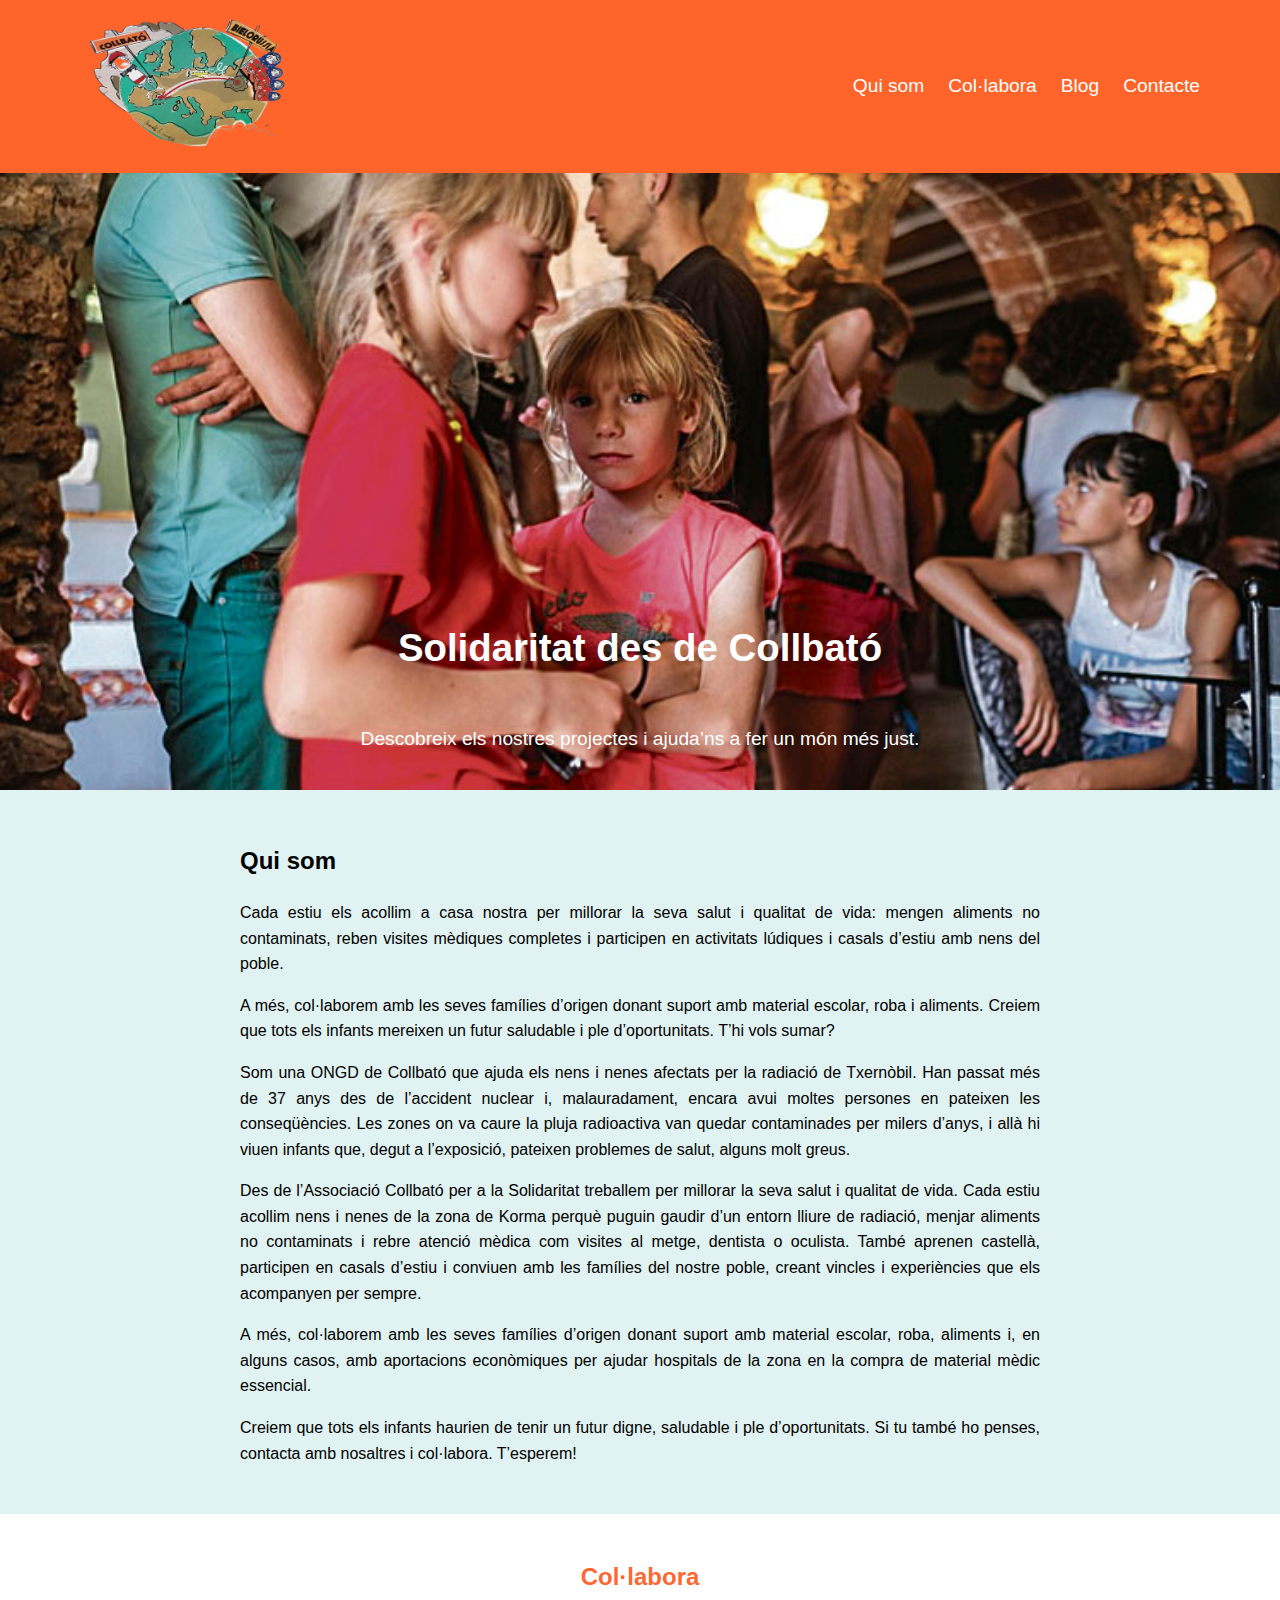
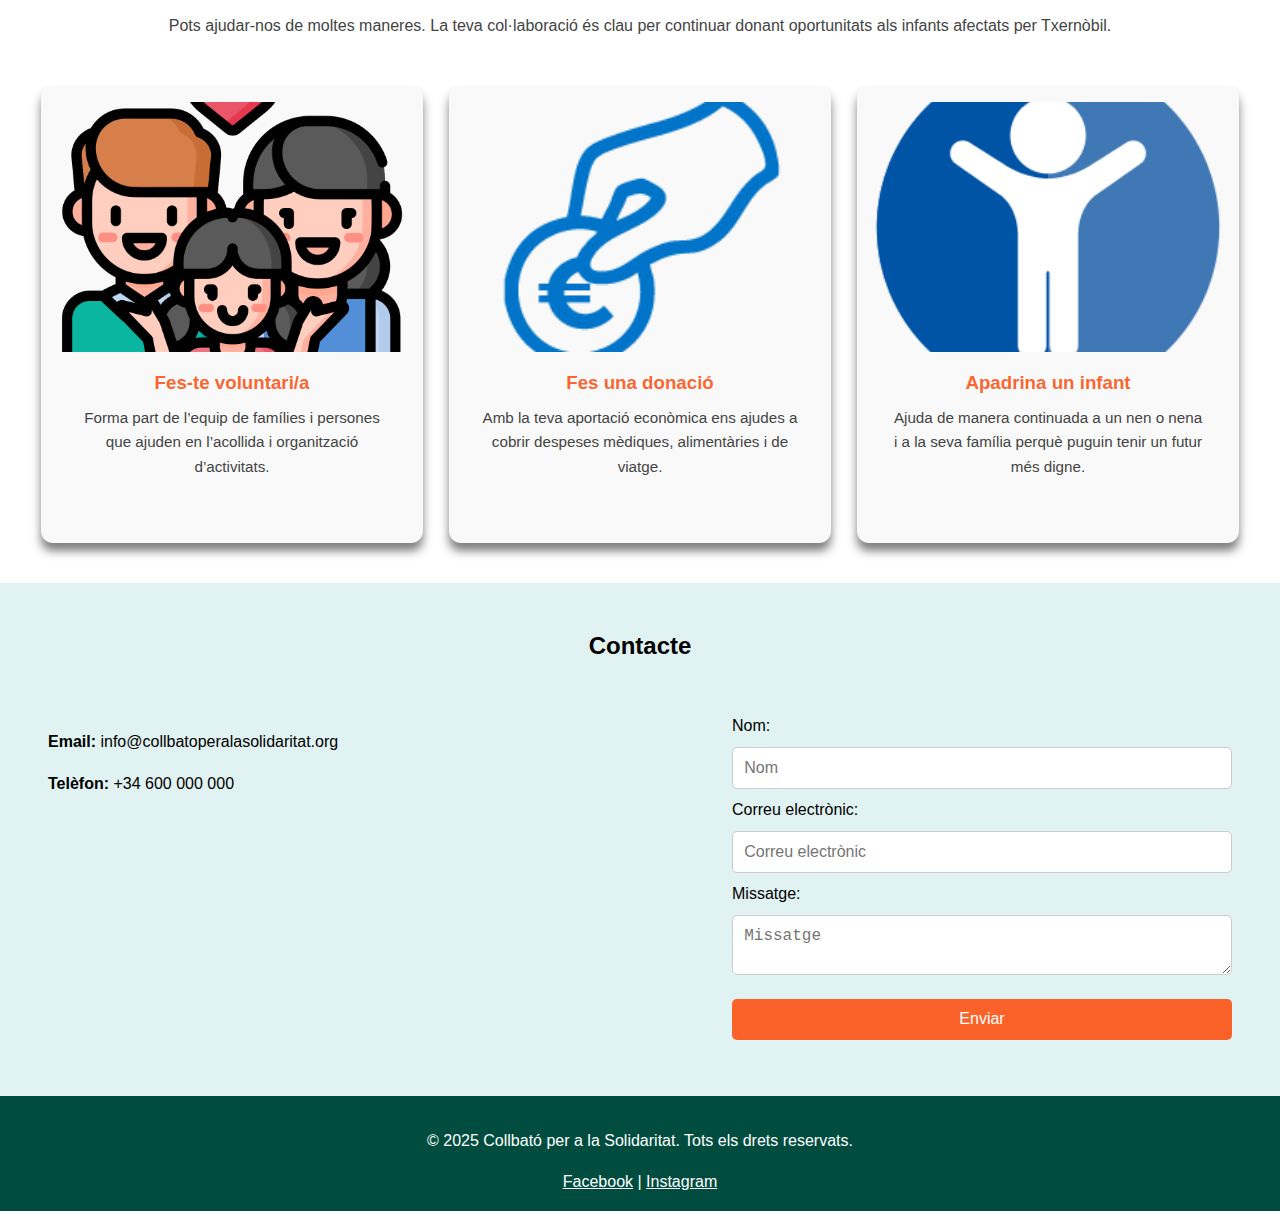
<file: index.html>
<!DOCTYPE html>
<html lang="ca">
  <head>
    <meta charset="UTF-8" />
    <meta name="viewport" content="width=device-width, initial-scale=1.0" />
    <title>Collbató per a la Solidaritat</title>
    <link rel="stylesheet" href="./css/style.css" />
    <script src="./JS/script.js" defer></script>
  </head>
  <body>
    <!-- Header -->
    <header>
      <div class="logo">
        <a href="index.html">
          <img
            src="img/logo-manelets.jpg"
            alt="Collbató per a la Solidaritat"
          />
        </a>
      </div>

      <!-- Menú escriptori -->
      <nav>
        <ul>
          <li><a href="qui-som.html">Qui som</a></li>
          <li><a href="colabora.html">Col·labora</a></li>
          <li><a href="blog.html">Blog</a></li>
          <li><a href="contacte.html">Contacte</a></li>
        </ul>
      </nav>

      <!-- Botó hamburguesa mòbil -->
      <button class="menu-toggle">&#9776;</button>
    </header>

    <!-- Overlay menú mòbil -->
    <div class="menu-overlay">
      <div class="menu-cuadro">
        <button class="menu-close">&times;</button>
        <ul>
          <li><a href="qui-som.html">Qui som</a></li>
          <li><a href="colabora.html">Col·labora</a></li>
          <li><a href="blog.html">Blog</a></li>
          <li><a href="contacte.html">Contacte</a></li>
        </ul>
      </div>
    </div>

    <!-- Hero -->
    <section id="inici" class="hero">
      <h1>Solidaritat des de Collbató</h1>
      <p>Descobreix els nostres projectes i ajuda’ns a fer un món més just.</p>
    </section>

    <!-- Qui som -->
    <section id="qui-som">
      <div class="container">
        <h2>Qui som</h2>
        <p class="text-mobil">
          Som una ONGD de Collbató que ajuda els nens i nenes afectats per la
          radiació de Txernòbil.
        </p>
        <p>
          Cada estiu els acollim a casa nostra per millorar la seva salut i
          qualitat de vida: mengen aliments no contaminats, reben visites
          mèdiques completes i participen en activitats lúdiques i casals
          d’estiu amb nens del poble.
        </p>
        <p>
          A més, col·laborem amb les seves famílies d’origen donant suport amb
          material escolar, roba i aliments. Creiem que tots els infants
          mereixen un futur saludable i ple d’oportunitats. T’hi vols sumar?
        </p>

        <p class="text-escriptori">
          Som una ONGD de Collbató que ajuda els nens i nenes afectats per la
          radiació de Txernòbil. Han passat més de 37 anys des de l’accident
          nuclear i, malauradament, encara avui moltes persones en pateixen les
          conseqüències. Les zones on va caure la pluja radioactiva van quedar
          contaminades per milers d’anys, i allà hi viuen infants que, degut a
          l’exposició, pateixen problemes de salut, alguns molt greus.
        </p>

        <p class="text-escriptori">
          Des de l’Associació Collbató per a la Solidaritat treballem per
          millorar la seva salut i qualitat de vida. Cada estiu acollim nens i
          nenes de la zona de Korma perquè puguin gaudir d’un entorn lliure de
          radiació, menjar aliments no contaminats i rebre atenció mèdica com
          visites al metge, dentista o oculista. També aprenen castellà,
          participen en casals d’estiu i conviuen amb les famílies del nostre
          poble, creant vincles i experiències que els acompanyen per sempre.
        </p>

        <p class="text-escriptori">
          A més, col·laborem amb les seves famílies d’origen donant suport amb
          material escolar, roba, aliments i, en alguns casos, amb aportacions
          econòmiques per ajudar hospitals de la zona en la compra de material
          mèdic essencial.
        </p>

        <p class="text-escriptori">
          Creiem que tots els infants haurien de tenir un futur digne, saludable
          i ple d’oportunitats. Si tu també ho penses, contacta amb nosaltres i
          col·labora. T’esperem!
        </p>
      </div>
    </section>

    <!-- Col·labora -->
    <section id="colabora">
      <h2>Col·labora</h2>
      <p>
        Pots ajudar-nos de moltes maneres. La teva col·laboració és clau per
        continuar donant oportunitats als infants afectats per Txernòbil.
      </p>

      <div class="cards">
        <a href="com-colaborar.html" class="card-link">
          <article class="card">
            <img src="img/icono-acullida.png" alt="Voluntari" />
            <h3>Fes-te voluntari/a</h3>
            <p>
              Forma part de l’equip de famílies i persones que ajuden en
              l’acollida i organització d’activitats.
            </p>
          </article>
        </a>

        <a href="com-colaborar.html" class="card-link">
          <article class="card">
            <img src="img/icono-donatiu.png" alt="Donació" />
            <h3>Fes una donació</h3>
            <p>
              Amb la teva aportació econòmica ens ajudes a cobrir despeses
              mèdiques, alimentàries i de viatge.
            </p>
          </article>
        </a>

        <a href="com-colaborar.html" class="card-link">
          <article class="card">
            <img src="img/apadrinar-nen.png" alt="Apadrina un infant" />
            <h3>Apadrina un infant</h3>
            <p>
              Ajuda de manera continuada a un nen o nena i a la seva família
              perquè puguin tenir un futur més digne.
            </p>
          </article>
        </a>
      </div>
    </section>

    <!-- Contacte -->
    <section id="contacte">
      <h2>Contacte</h2>
      <div class="container-contacte">
        <div class="contact-info">
          <p><strong>Email:</strong> info@collbatoperalasolidaritat.org</p>
          <p><strong>Telèfon:</strong> +34 600 000 000</p>
        </div>
        <div class="contact-form">
          <form>
            <label for="Name">Nom:</label>
            <input id="Name" type="text" placeholder="Nom" required />
            <label for="Mail">Correu electrònic:</label>
            <input
              id="Mail"
              type="email"
              placeholder="Correu electrònic"
              required
            />
            <label for="text">Missatge:</label>
            <textarea id="text" placeholder="Missatge"></textarea>
            <button type="submit">Enviar</button>
          </form>
        </div>
      </div>
    </section>

    <!-- Footer -->
    <footer>
      <p>
        &copy; 2025 Collbató per a la Solidaritat. Tots els drets reservats.
      </p>
      <div class="social">
        <a href="https://www.facebook.com/solidaritatcollbato">Facebook</a> |
        <a href="https://www.instagram.com/collbatoperalasolidaritat/"
          >Instagram</a
        >
      </div>
    </footer>
  </body>
</html>
</file>
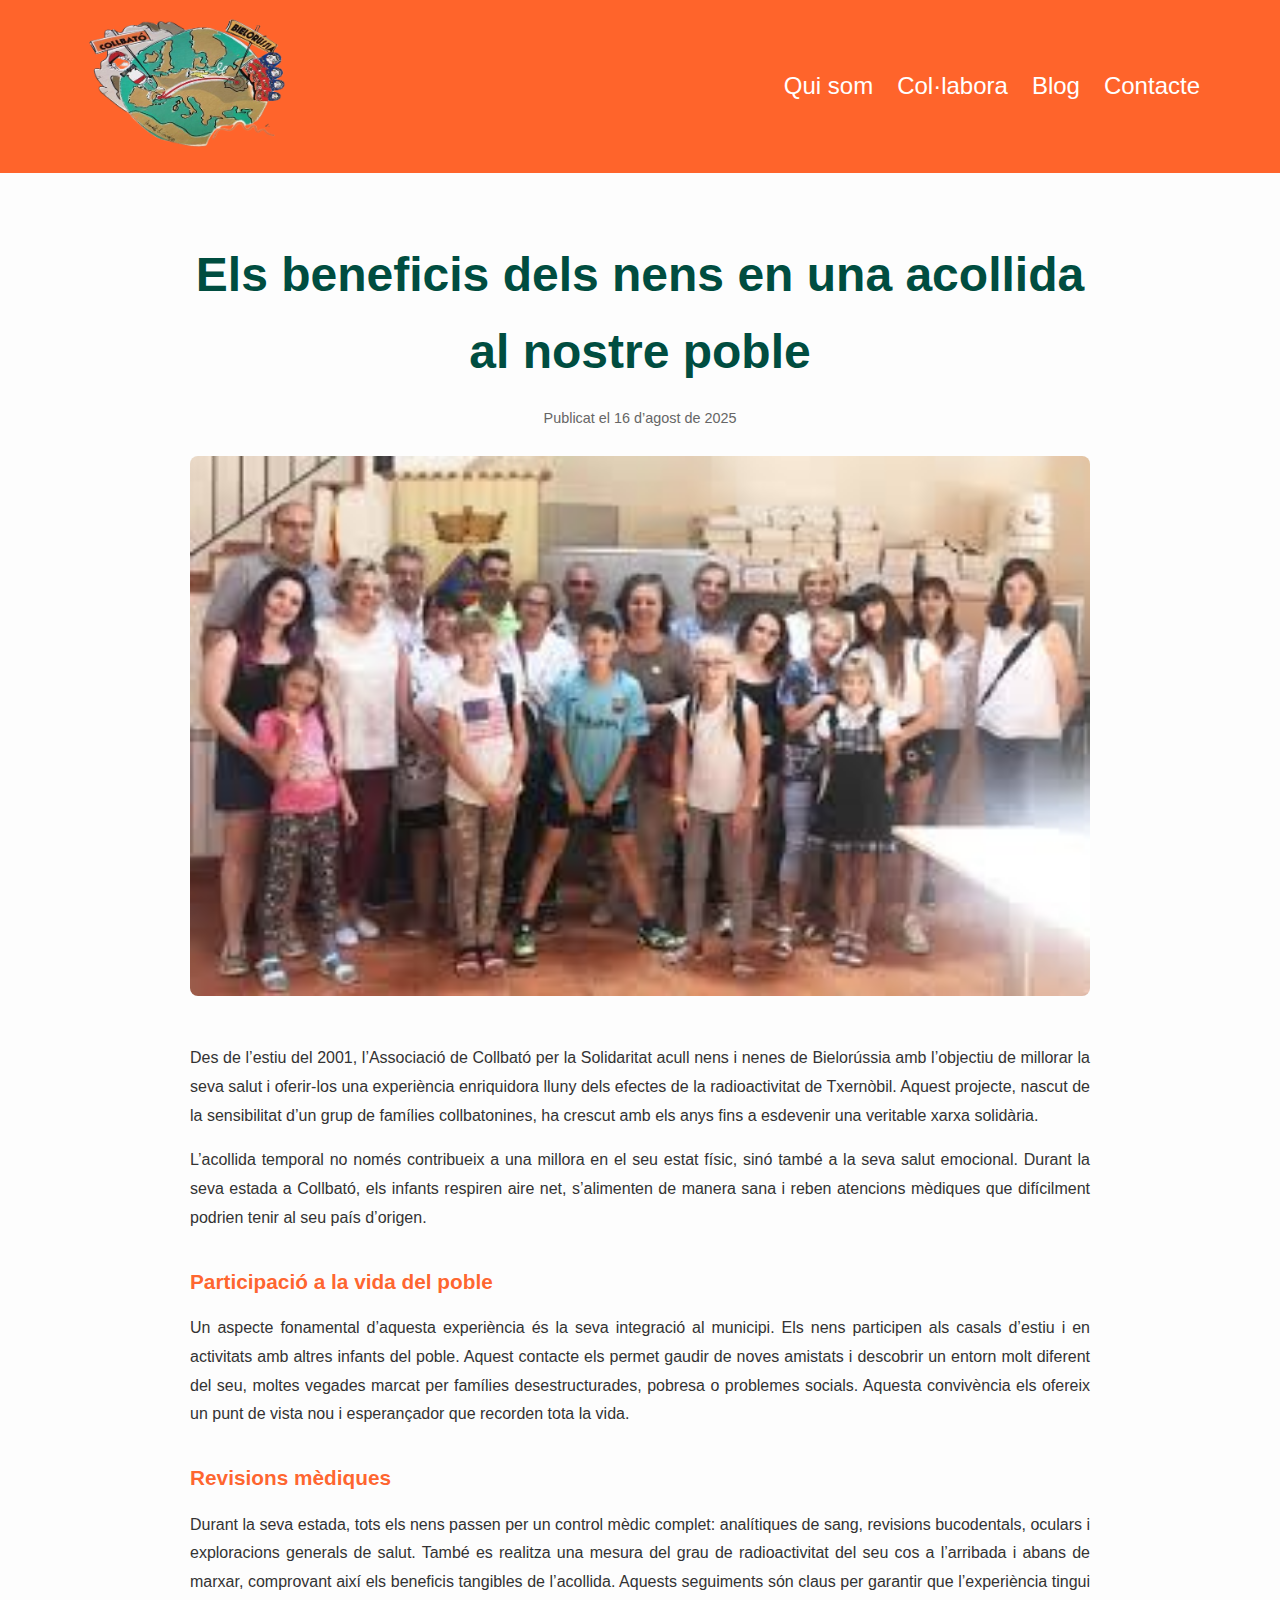
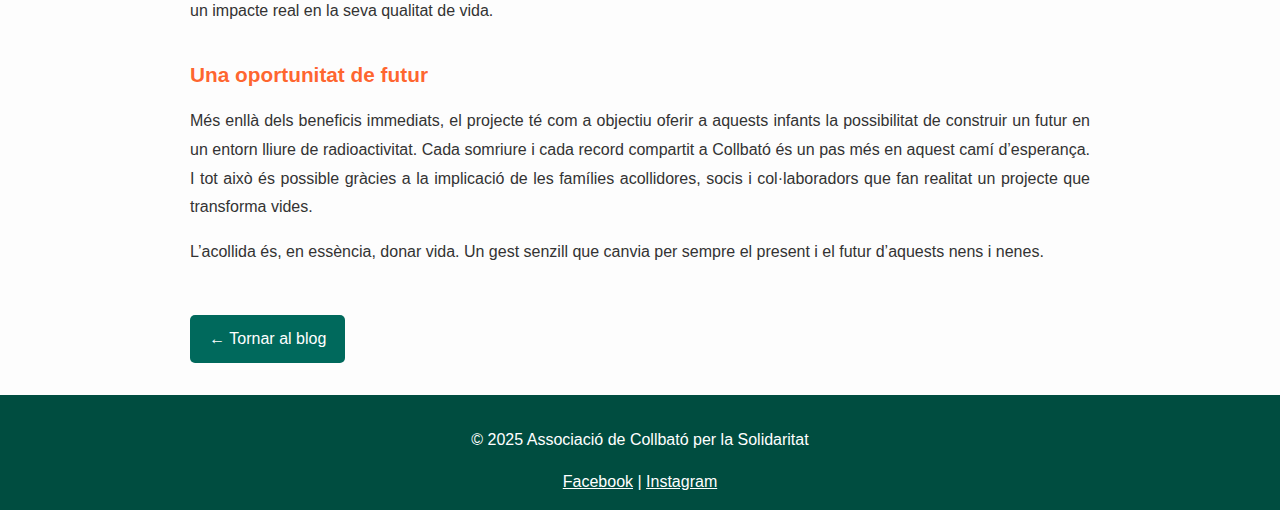
<file: article1.html>
<!DOCTYPE html>
<html lang="ca">
  <head>
    <meta charset="UTF-8" />
    <meta name="viewport" content="width=device-width, initial-scale=1.0" />
    <title>Els beneficis dels nens en una acollida al nostre poble</title>
    <link rel="stylesheet" href="./css/article.css" />
    <script src="./JS/script.js" defer></script>
  </head>
  <body>
    <!-- Header -->
    <header>
      <div class="logo">
        <a href="index.html">
          <img
            src="img/logo-manelets.jpg"
            alt="Collbató per a la Solidaritat"
          />
        </a>
      </div>

      <!-- Menú escriptori -->
      <nav>
        <ul>
          <li><a href="qui-som.html">Qui som</a></li>
          <li><a href="colabora.html">Col·labora</a></li>
          <li><a href="blog.html">Blog</a></li>
          <li><a href="contacte.html">Contacte</a></li>
        </ul>
      </nav>

      <!-- Botó hamburguesa mòbil -->
      <button class="menu-toggle">&#9776;</button>
    </header>

    <!-- Overlay menú mòbil -->
    <div class="menu-overlay">
      <div class="menu-cuadro">
        <button class="menu-close">&times;</button>
        <ul>
          <li><a href="qui-som.html">Qui som</a></li>
          <li><a href="colabora.html">Col·labora</a></li>
          <li><a href="blog.html">Blog</a></li>
          <li><a href="contacte.html">Contacte</a></li>
        </ul>
      </div>
    </div>

    <main>
      <section class="blog-article">
        <div class="container">
          <h1>Els beneficis dels nens en una acollida al nostre poble</h1>
          <p class="article-meta">Publicat el 16 d’agost de 2025</p>

          <img
            src="./img/foto-grup.jpg"
            alt="Nens acollits a Collbató"
            class="article-img"
          />

          <p>
            Des de l’estiu del 2001, l’Associació de Collbató per la Solidaritat
            acull nens i nenes de Bielorússia amb l’objectiu de millorar la seva
            salut i oferir-los una experiència enriquidora lluny dels efectes de
            la radioactivitat de Txernòbil. Aquest projecte, nascut de la
            sensibilitat d’un grup de famílies collbatonines, ha crescut amb els
            anys fins a esdevenir una veritable xarxa solidària.
          </p>

          <p>
            L’acollida temporal no només contribueix a una millora en el seu
            estat físic, sinó també a la seva salut emocional. Durant la seva
            estada a Collbató, els infants respiren aire net, s’alimenten de
            manera sana i reben atencions mèdiques que difícilment podrien tenir
            al seu país d’origen.
          </p>

          <h2>Participació a la vida del poble</h2>
          <p>
            Un aspecte fonamental d’aquesta experiència és la seva integració al
            municipi. Els nens participen als casals d’estiu i en activitats amb
            altres infants del poble. Aquest contacte els permet gaudir de noves
            amistats i descobrir un entorn molt diferent del seu, moltes vegades
            marcat per famílies desestructurades, pobresa o problemes socials.
            Aquesta convivència els ofereix un punt de vista nou i esperançador
            que recorden tota la vida.
          </p>

          <h2>Revisions mèdiques</h2>
          <p>
            Durant la seva estada, tots els nens passen per un control mèdic
            complet: analítiques de sang, revisions bucodentals, oculars i
            exploracions generals de salut. També es realitza una mesura del
            grau de radioactivitat del seu cos a l’arribada i abans de marxar,
            comprovant així els beneficis tangibles de l’acollida. Aquests
            seguiments són claus per garantir que l’experiència tingui un
            impacte real en la seva qualitat de vida.
          </p>

          <h2>Una oportunitat de futur</h2>
          <p>
            Més enllà dels beneficis immediats, el projecte té com a objectiu
            oferir a aquests infants la possibilitat de construir un futur en un
            entorn lliure de radioactivitat. Cada somriure i cada record
            compartit a Collbató és un pas més en aquest camí d’esperança. I tot
            això és possible gràcies a la implicació de les famílies
            acollidores, socis i col·laboradors que fan realitat un projecte que
            transforma vides.
          </p>

          <p>
            L’acollida és, en essència, donar vida. Un gest senzill que canvia
            per sempre el present i el futur d’aquests nens i nenes.
          </p>

          <a href="blog.html" class="btn">← Tornar al blog</a>
        </div>
      </section>
    </main>

    <footer>
      <p>© 2025 Associació de Collbató per la Solidaritat</p>
      <div class="social">
        <a href="https://www.facebook.com/solidaritatcollbato">Facebook</a> |
        <a href="https://www.instagram.com/collbatoperalasolidaritat/"
          >Instagram</a
        >
      </div>
    </footer>

    <script src="script.js"></script>
  </body>
</html>
</file>
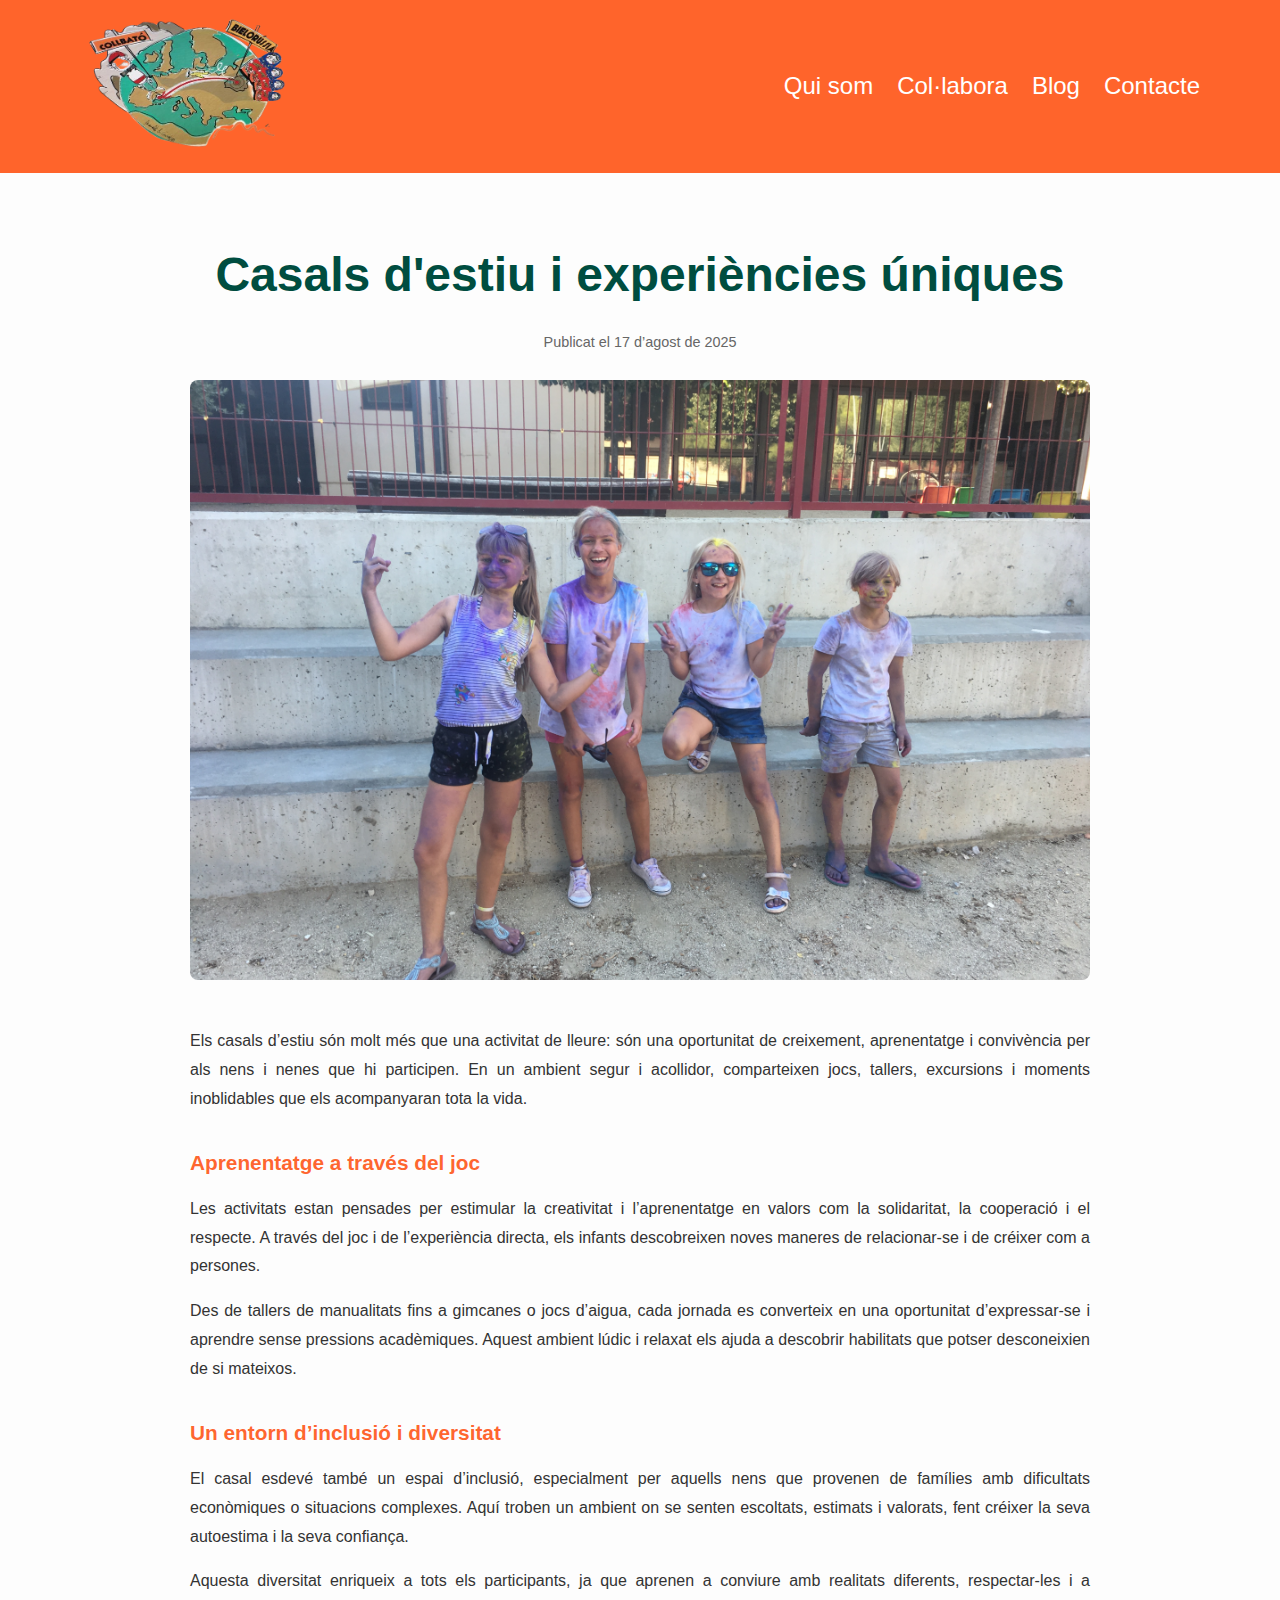
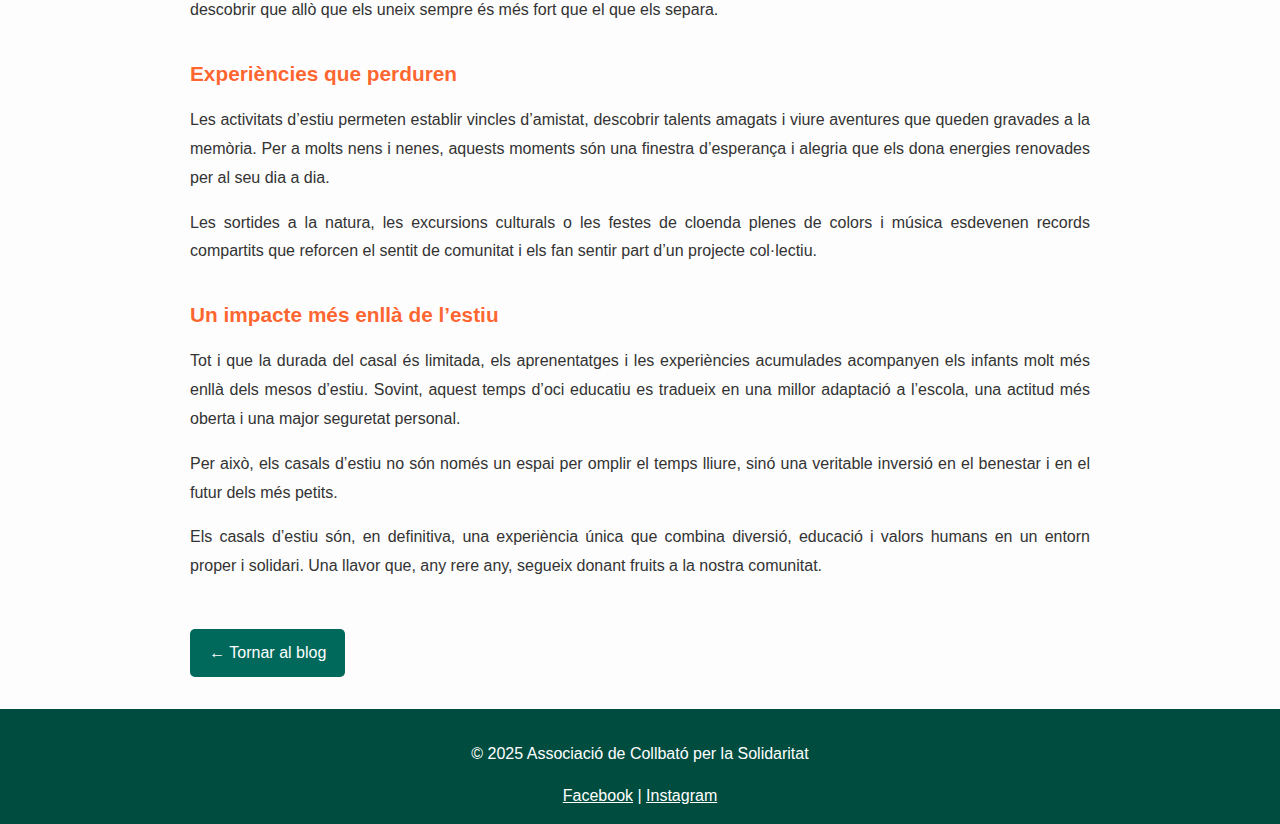
<file: article2.html>
<!DOCTYPE html>
<html lang="ca">
  <head>
    <meta charset="UTF-8" />
    <meta name="viewport" content="width=device-width, initial-scale=1.0" />
    <title>Casals d'estiu i experiències úniques</title>
    <link rel="stylesheet" href="./css/article.css" />
    <script src="./JS/script.js" defer></script>
  </head>
  <body>
    <!-- Header -->
    <header>
      <div class="logo">
        <a href="index.html">
          <img
            src="img/logo-manelets.jpg"
            alt="Collbató per a la Solidaritat"
          />
        </a>
      </div>

      <!-- Menú escriptori -->
      <nav>
        <ul>
          <li><a href="qui-som.html">Qui som</a></li>
          <li><a href="colabora.html">Col·labora</a></li>
          <li><a href="blog.html">Blog</a></li>
          <li><a href="contacte.html">Contacte</a></li>
        </ul>
      </nav>

      <!-- Botó hamburguesa mòbil -->
      <button class="menu-toggle">&#9776;</button>
    </header>

    <!-- Overlay menú mòbil -->
    <div class="menu-overlay">
      <div class="menu-cuadro">
        <button class="menu-close">&times;</button>
        <ul>
          <li><a href="qui-som.html">Qui som</a></li>
          <li><a href="colabora.html">Col·labora</a></li>
          <li><a href="blog.html">Blog</a></li>
          <li><a href="contacte.html">Contacte</a></li>
        </ul>
      </div>
    </div>

    <main>
      <section class="blog-article">
        <div class="container">
          <h1>Casals d'estiu i experiències úniques</h1>
          <p class="article-meta">Publicat el 17 d’agost de 2025</p>

          <img
            src="./img/festa-colors.jpg"
            alt="Casals d'estiu a Collbató"
            class="article-img"
          />

          <p>
            Els casals d’estiu són molt més que una activitat de lleure: són una
            oportunitat de creixement, aprenentatge i convivència per als nens i
            nenes que hi participen. En un ambient segur i acollidor,
            comparteixen jocs, tallers, excursions i moments inoblidables que
            els acompanyaran tota la vida.
          </p>

          <h2>Aprenentatge a través del joc</h2>
          <p>
            Les activitats estan pensades per estimular la creativitat i
            l’aprenentatge en valors com la solidaritat, la cooperació i el
            respecte. A través del joc i de l’experiència directa, els infants
            descobreixen noves maneres de relacionar-se i de créixer com a
            persones.
          </p>
          <p>
            Des de tallers de manualitats fins a gimcanes o jocs d’aigua, cada
            jornada es converteix en una oportunitat d’expressar-se i aprendre
            sense pressions acadèmiques. Aquest ambient lúdic i relaxat els
            ajuda a descobrir habilitats que potser desconeixien de si mateixos.
          </p>

          <h2>Un entorn d’inclusió i diversitat</h2>
          <p>
            El casal esdevé també un espai d’inclusió, especialment per aquells
            nens que provenen de famílies amb dificultats econòmiques o
            situacions complexes. Aquí troben un ambient on se senten escoltats,
            estimats i valorats, fent créixer la seva autoestima i la seva
            confiança.
          </p>
          <p>
            Aquesta diversitat enriqueix a tots els participants, ja que aprenen
            a conviure amb realitats diferents, respectar-les i a descobrir que
            allò que els uneix sempre és més fort que el que els separa.
          </p>

          <h2>Experiències que perduren</h2>
          <p>
            Les activitats d’estiu permeten establir vincles d’amistat,
            descobrir talents amagats i viure aventures que queden gravades a la
            memòria. Per a molts nens i nenes, aquests moments són una finestra
            d’esperança i alegria que els dona energies renovades per al seu dia
            a dia.
          </p>
          <p>
            Les sortides a la natura, les excursions culturals o les festes de
            cloenda plenes de colors i música esdevenen records compartits que
            reforcen el sentit de comunitat i els fan sentir part d’un projecte
            col·lectiu.
          </p>

          <h2>Un impacte més enllà de l’estiu</h2>
          <p>
            Tot i que la durada del casal és limitada, els aprenentatges i les
            experiències acumulades acompanyen els infants molt més enllà dels
            mesos d’estiu. Sovint, aquest temps d’oci educatiu es tradueix en
            una millor adaptació a l’escola, una actitud més oberta i una major
            seguretat personal.
          </p>
          <p>
            Per això, els casals d’estiu no són només un espai per omplir el
            temps lliure, sinó una veritable inversió en el benestar i en el
            futur dels més petits.
          </p>

          <p>
            Els casals d’estiu són, en definitiva, una experiència única que
            combina diversió, educació i valors humans en un entorn proper i
            solidari. Una llavor que, any rere any, segueix donant fruits a la
            nostra comunitat.
          </p>

          <a href="blog.html" class="btn">← Tornar al blog</a>
        </div>
      </section>
    </main>

    <footer>
      <p>© 2025 Associació de Collbató per la Solidaritat</p>
      <div class="social">
        <a href="https://www.facebook.com/solidaritatcollbato">Facebook</a> |
        <a href="https://www.instagram.com/collbatoperalasolidaritat/"
          >Instagram</a
        >
      </div>
    </footer>

    <script src="script.js"></script>
  </body>
</html>
</file>
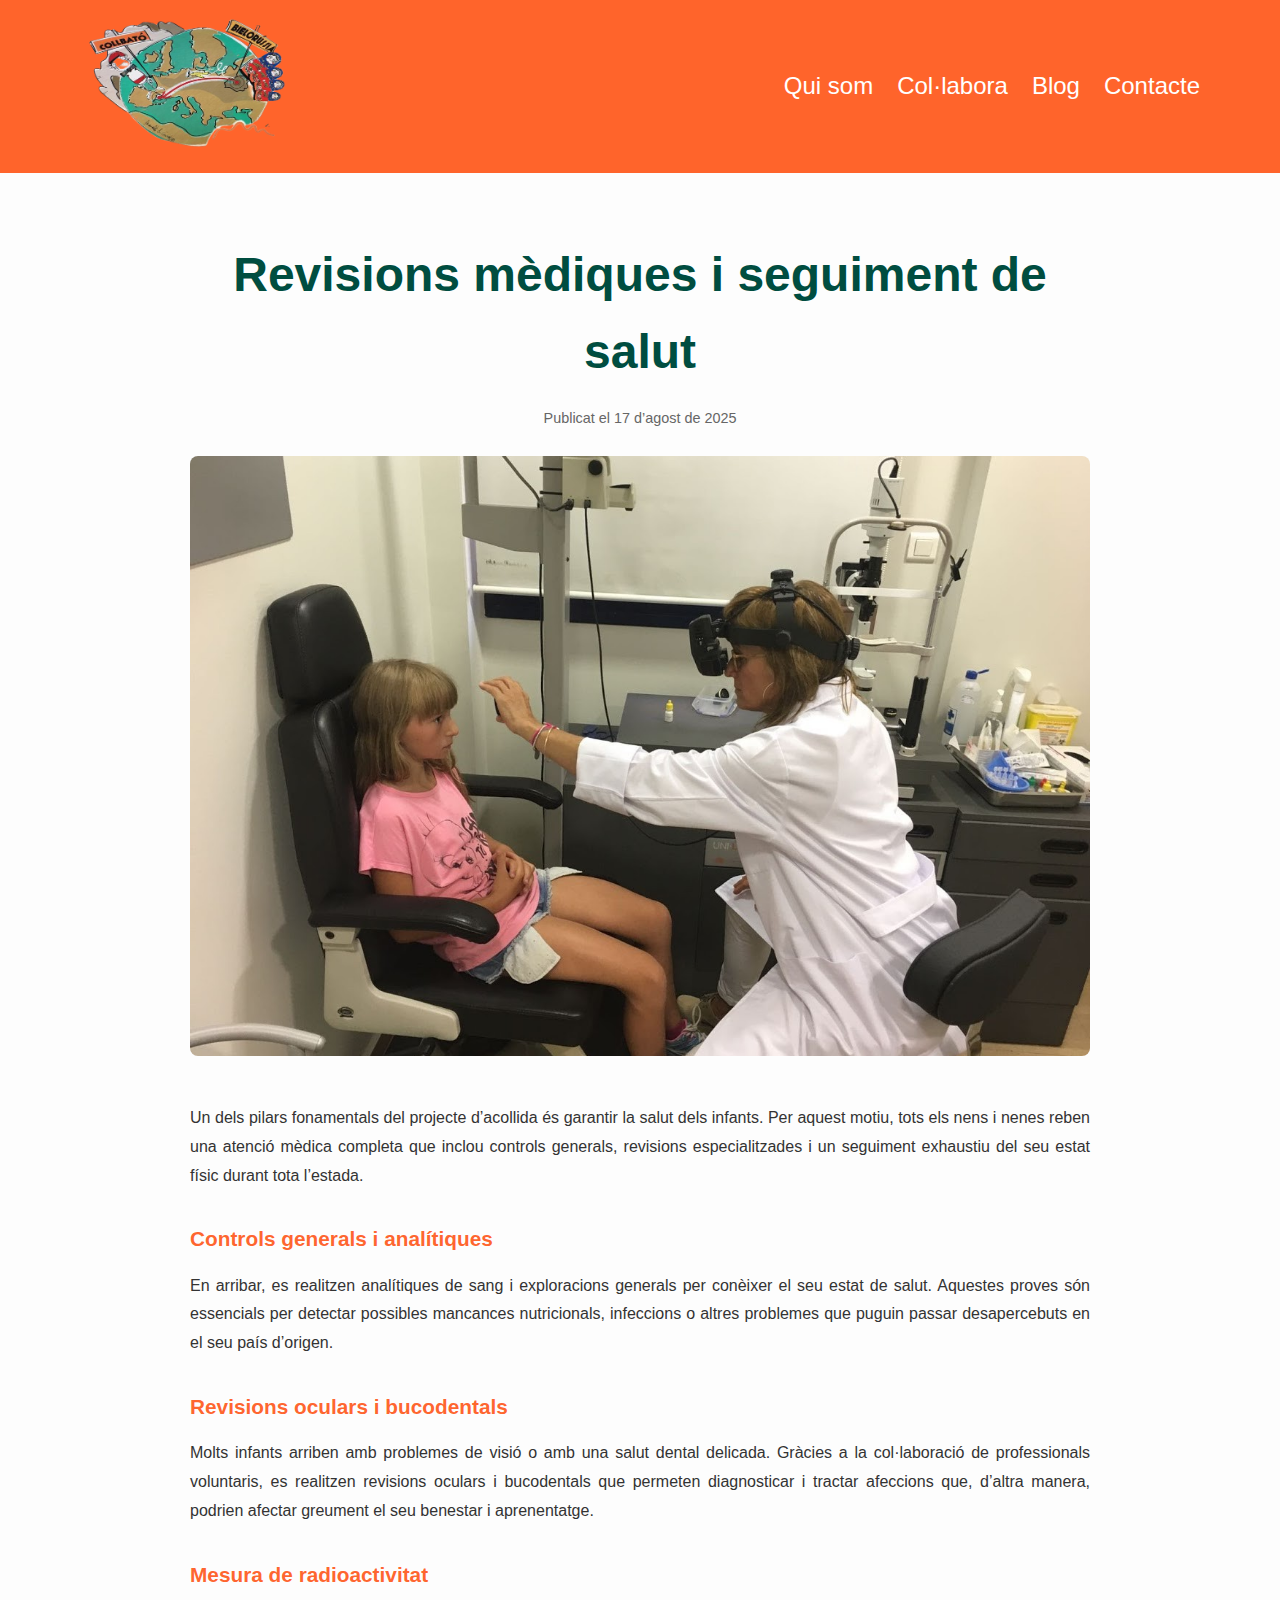
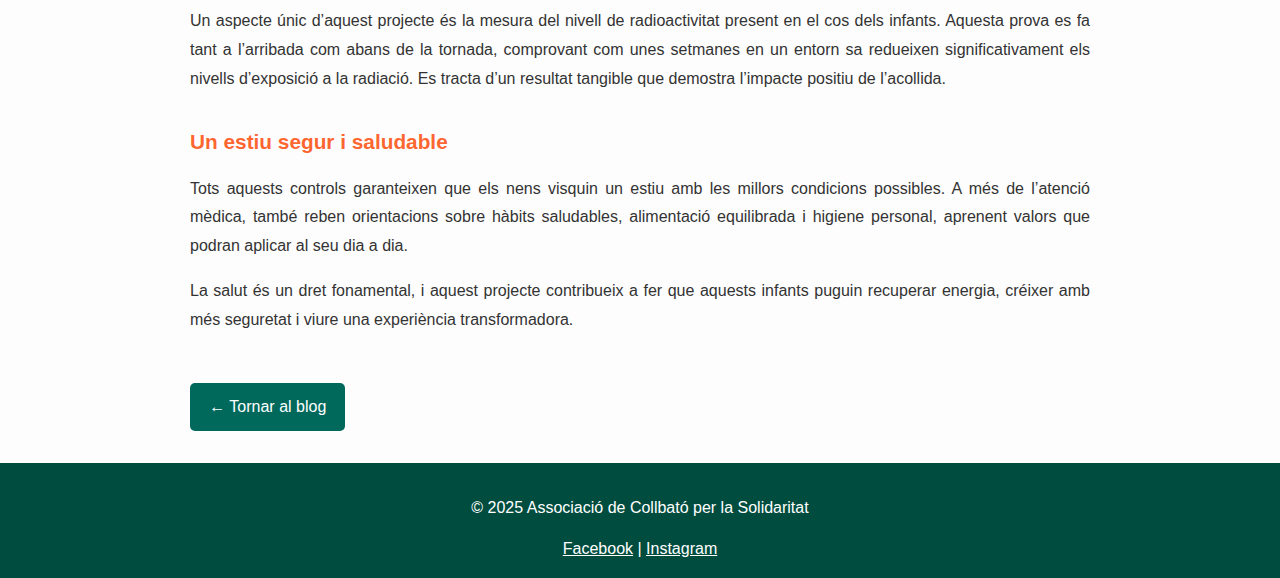
<file: article3.html>
<!DOCTYPE html>
<html lang="ca">
  <head>
    <meta charset="UTF-8" />
    <meta name="viewport" content="width=device-width, initial-scale=1.0" />
    <title>Revisions mèdiques i seguiment de salut</title>
    <link rel="stylesheet" href="./css/article.css" />
    <script src="./JS/script.js" defer></script>
  </head>
  <body>
    <!-- Header -->
    <header>
      <div class="logo">
        <a href="index.html">
          <img
            src="img/logo-manelets.jpg"
            alt="Collbató per a la Solidaritat"
          />
        </a>
      </div>

      <!-- Menú escriptori -->
      <nav>
        <ul>
          <li><a href="qui-som.html">Qui som</a></li>
          <li><a href="colabora.html">Col·labora</a></li>
          <li><a href="blog.html">Blog</a></li>
          <li><a href="contacte.html">Contacte</a></li>
        </ul>
      </nav>

      <!-- Botó hamburguesa mòbil -->
      <button class="menu-toggle">&#9776;</button>
    </header>

    <!-- Overlay menú mòbil -->
    <div class="menu-overlay">
      <div class="menu-cuadro">
        <button class="menu-close">&times;</button>
        <ul>
          <li><a href="qui-som.html">Qui som</a></li>
          <li><a href="colabora.html">Col·labora</a></li>
          <li><a href="blog.html">Blog</a></li>
          <li><a href="contacte.html">Contacte</a></li>
        </ul>
      </div>
    </div>

    <main>
      <section class="blog-article">
        <div class="container">
          <h1>Revisions mèdiques i seguiment de salut</h1>
          <p class="article-meta">Publicat el 17 d’agost de 2025</p>

          <img
            src="./img/revisio-ocular.jpg"
            alt="Visites mèdiques i control radiològic"
            class="article-img"
          />

          <p>
            Un dels pilars fonamentals del projecte d’acollida és garantir la
            salut dels infants. Per aquest motiu, tots els nens i nenes reben
            una atenció mèdica completa que inclou controls generals, revisions
            especialitzades i un seguiment exhaustiu del seu estat físic durant
            tota l’estada.
          </p>

          <h2>Controls generals i analítiques</h2>
          <p>
            En arribar, es realitzen analítiques de sang i exploracions generals
            per conèixer el seu estat de salut. Aquestes proves són essencials
            per detectar possibles mancances nutricionals, infeccions o altres
            problemes que puguin passar desapercebuts en el seu país d’origen.
          </p>

          <h2>Revisions oculars i bucodentals</h2>
          <p>
            Molts infants arriben amb problemes de visió o amb una salut dental
            delicada. Gràcies a la col·laboració de professionals voluntaris, es
            realitzen revisions oculars i bucodentals que permeten diagnosticar
            i tractar afeccions que, d’altra manera, podrien afectar greument el
            seu benestar i aprenentatge.
          </p>

          <h2>Mesura de radioactivitat</h2>
          <p>
            Un aspecte únic d’aquest projecte és la mesura del nivell de
            radioactivitat present en el cos dels infants. Aquesta prova es fa
            tant a l’arribada com abans de la tornada, comprovant com unes
            setmanes en un entorn sa redueixen significativament els nivells
            d’exposició a la radiació. Es tracta d’un resultat tangible que
            demostra l’impacte positiu de l’acollida.
          </p>

          <h2>Un estiu segur i saludable</h2>
          <p>
            Tots aquests controls garanteixen que els nens visquin un estiu amb
            les millors condicions possibles. A més de l’atenció mèdica, també
            reben orientacions sobre hàbits saludables, alimentació equilibrada
            i higiene personal, aprenent valors que podran aplicar al seu dia a
            dia.
          </p>

          <p>
            La salut és un dret fonamental, i aquest projecte contribueix a fer
            que aquests infants puguin recuperar energia, créixer amb més
            seguretat i viure una experiència transformadora.
          </p>

          <a href="blog.html" class="btn">← Tornar al blog</a>
        </div>
      </section>
    </main>

    <footer>
      <p>© 2025 Associació de Collbató per la Solidaritat</p>
      <div class="social">
        <a href="https://www.facebook.com/solidaritatcollbato">Facebook</a> |
        <a href="https://www.instagram.com/collbatoperalasolidaritat/"
          >Instagram</a
        >
      </div>
    </footer>

    <script src="script.js"></script>
  </body>
</html>
</file>
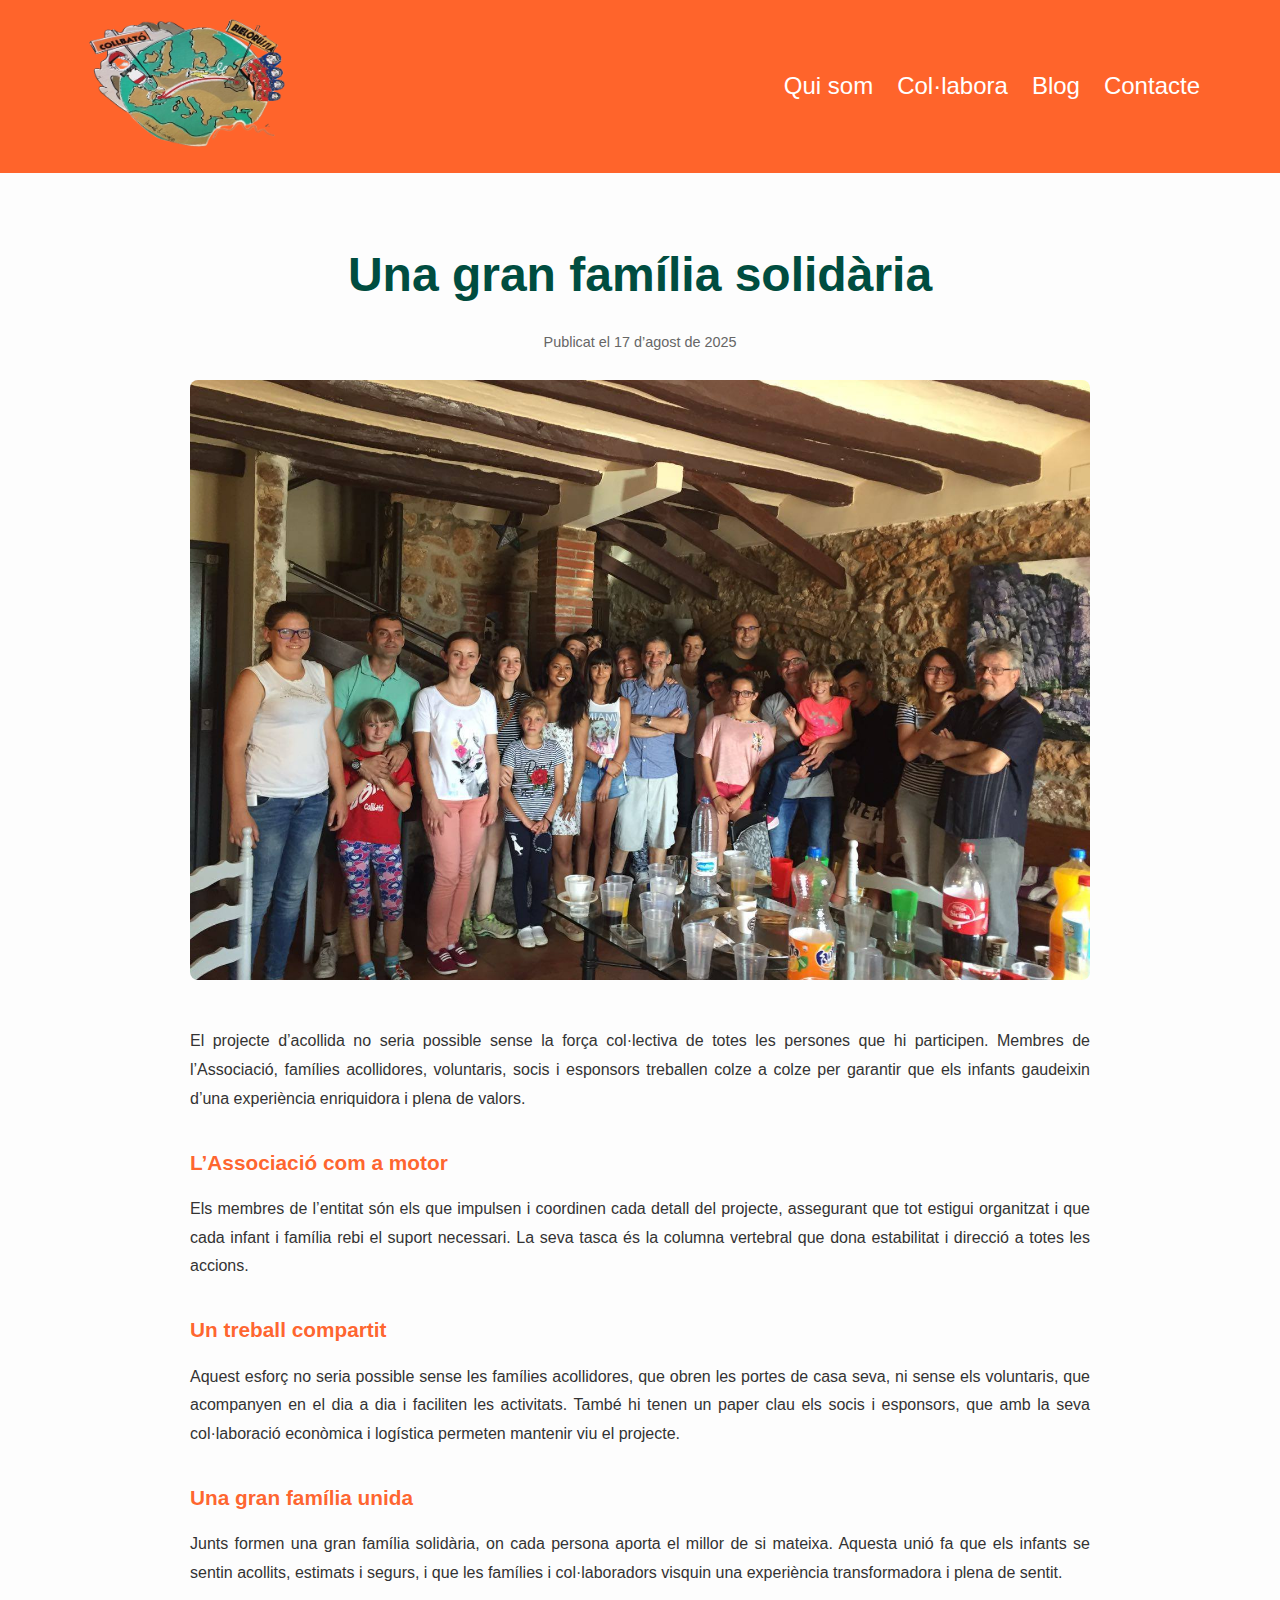
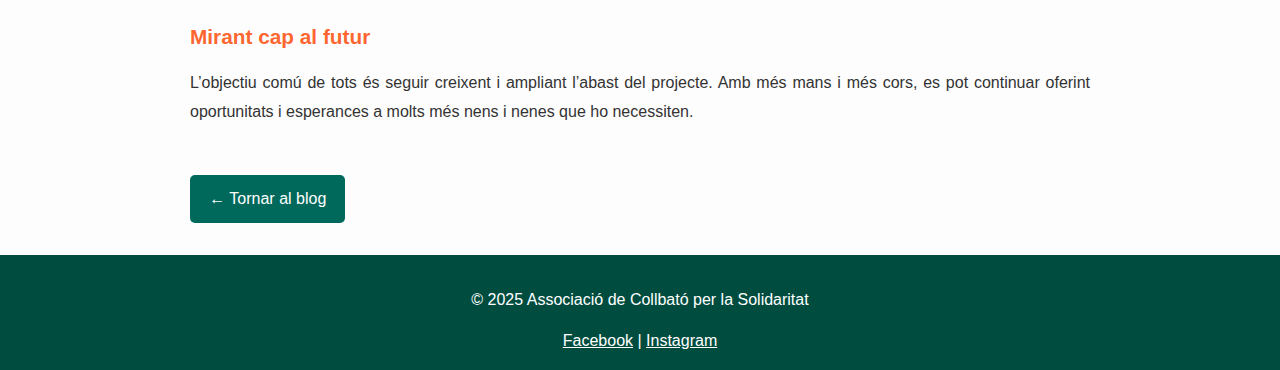
<file: article4.html>
<!DOCTYPE html>
<html lang="ca">
  <head>
    <meta charset="UTF-8" />
    <meta name="viewport" content="width=device-width, initial-scale=1.0" />
    <title>Una gran família solidària</title>
    <link rel="stylesheet" href="./css/article.css" />
    <script src="./JS/script.js" defer></script>
  </head>
  <body>
    <!-- Header -->
    <header>
      <div class="logo">
        <a href="index.html">
          <img
            src="img/logo-manelets.jpg"
            alt="Collbató per a la Solidaritat"
          />
        </a>
      </div>

      <!-- Menú escriptori -->
      <nav>
        <ul>
          <li><a href="qui-som.html">Qui som</a></li>
          <li><a href="colabora.html">Col·labora</a></li>
          <li><a href="blog.html">Blog</a></li>
          <li><a href="contacte.html">Contacte</a></li>
        </ul>
      </nav>

      <!-- Botó hamburguesa mòbil -->
      <button class="menu-toggle">&#9776;</button>
    </header>

    <!-- Overlay menú mòbil -->
    <div class="menu-overlay">
      <div class="menu-cuadro">
        <button class="menu-close">&times;</button>
        <ul>
          <li><a href="qui-som.html">Qui som</a></li>
          <li><a href="colabora.html">Col·labora</a></li>
          <li><a href="blog.html">Blog</a></li>
          <li><a href="contacte.html">Contacte</a></li>
        </ul>
      </div>
    </div>

    <main>
      <section class="blog-article">
        <div class="container">
          <h1>Una gran família solidària</h1>
          <p class="article-meta">Publicat el 17 d’agost de 2025</p>

          <img
            src="./img/retrobament7.jpg"
            alt="Membres de l'associació i famílies acollidores"
            class="article-img"
          />

          <p>
            El projecte d’acollida no seria possible sense la força col·lectiva
            de totes les persones que hi participen. Membres de l’Associació,
            famílies acollidores, voluntaris, socis i esponsors treballen colze
            a colze per garantir que els infants gaudeixin d’una experiència
            enriquidora i plena de valors.
          </p>

          <h2>L’Associació com a motor</h2>
          <p>
            Els membres de l’entitat són els que impulsen i coordinen cada
            detall del projecte, assegurant que tot estigui organitzat i que
            cada infant i família rebi el suport necessari. La seva tasca és la
            columna vertebral que dona estabilitat i direcció a totes les
            accions.
          </p>

          <h2>Un treball compartit</h2>
          <p>
            Aquest esforç no seria possible sense les famílies acollidores, que
            obren les portes de casa seva, ni sense els voluntaris, que
            acompanyen en el dia a dia i faciliten les activitats. També hi
            tenen un paper clau els socis i esponsors, que amb la seva
            col·laboració econòmica i logística permeten mantenir viu el
            projecte.
          </p>

          <h2>Una gran família unida</h2>
          <p>
            Junts formen una gran família solidària, on cada persona aporta el
            millor de si mateixa. Aquesta unió fa que els infants se sentin
            acollits, estimats i segurs, i que les famílies i col·laboradors
            visquin una experiència transformadora i plena de sentit.
          </p>

          <h2>Mirant cap al futur</h2>
          <p>
            L’objectiu comú de tots és seguir creixent i ampliant l’abast del
            projecte. Amb més mans i més cors, es pot continuar oferint
            oportunitats i esperances a molts més nens i nenes que ho
            necessiten.
          </p>

          <a href="blog.html" class="btn">← Tornar al blog</a>
        </div>
      </section>
    </main>

    <footer>
      <p>© 2025 Associació de Collbató per la Solidaritat</p>
      <div class="social">
        <a href="https://www.facebook.com/solidaritatcollbato">Facebook</a> |
        <a href="https://www.instagram.com/collbatoperalasolidaritat/"
          >Instagram</a
        >
      </div>
    </footer>
  </body>
</html>
</file>
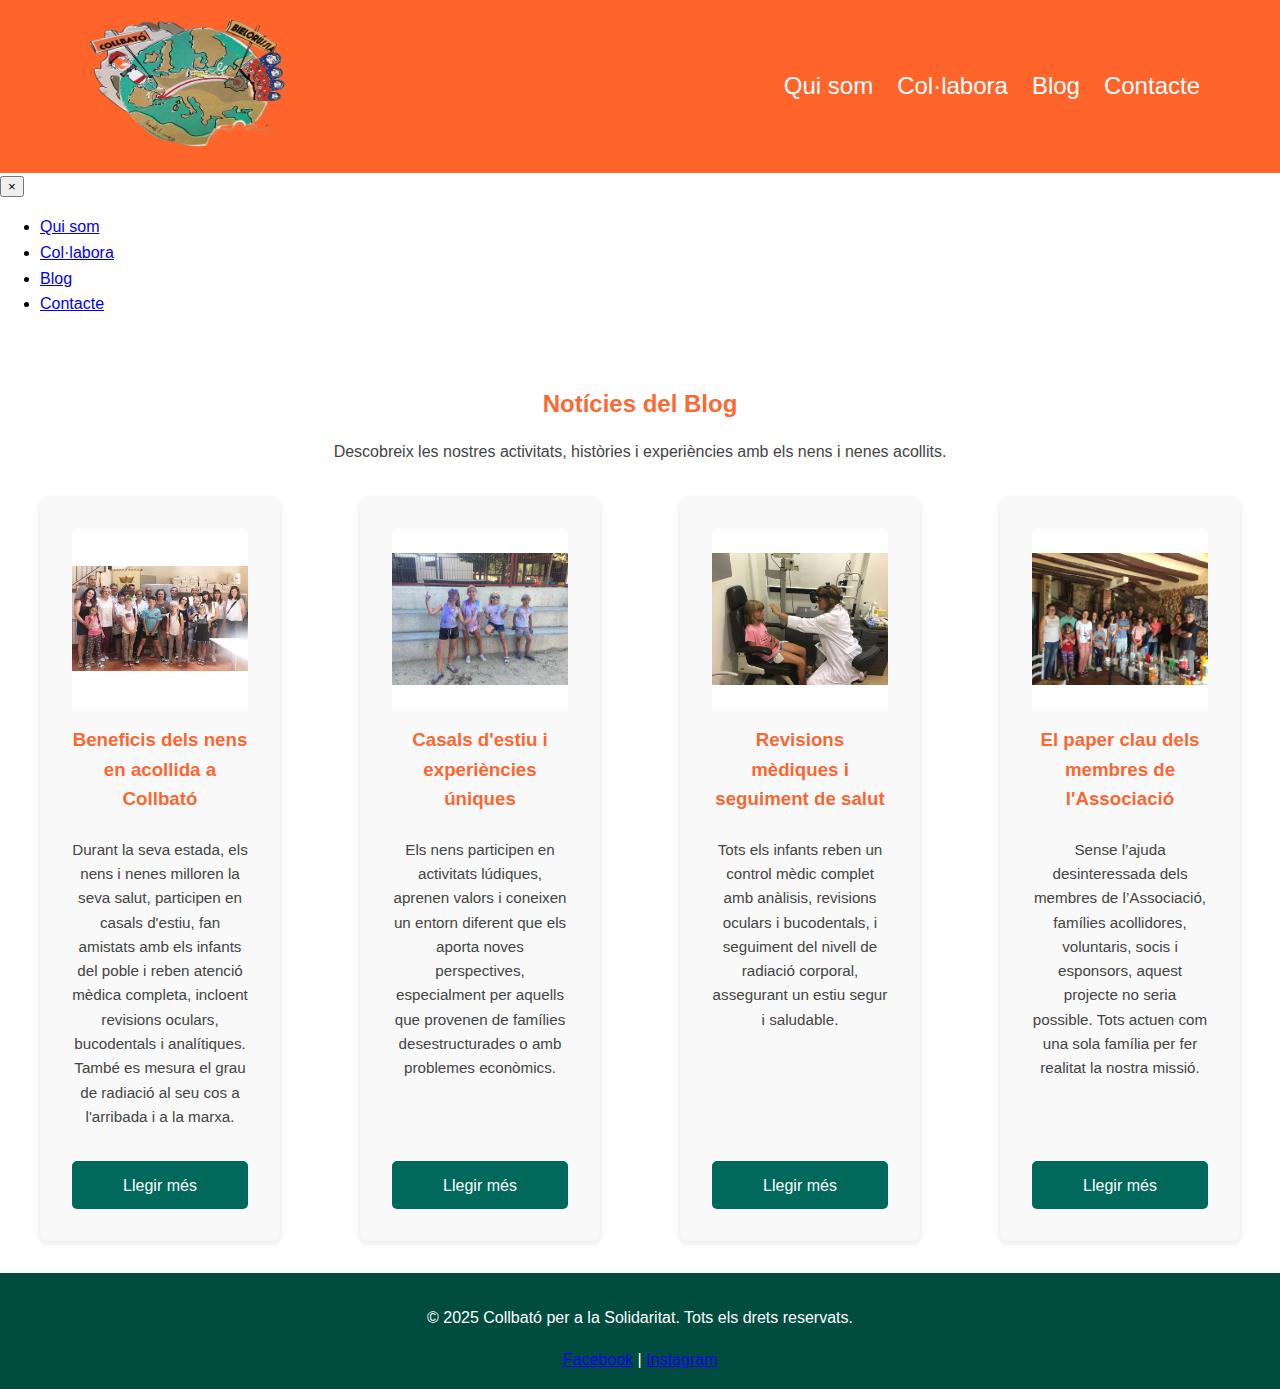
<file: blog.html>
<!DOCTYPE html>
<html lang="ca">
  <head>
    <meta charset="UTF-8" />
    <meta name="viewport" content="width=device-width, initial-scale=1.0" />
    <title>Blog - Collbató per a la Solidaritat</title>
    <link rel="stylesheet" href="./css/blog.css" />
    <script src="./JS/script.js" defer></script>
  </head>
  <body>
    <!-- Header -->
    <header>
      <div class="logo">
        <a href="index.html">
          <img
            src="img/logo-manelets.jpg"
            alt="Collbató per a la Solidaritat"
          />
        </a>
      </div>

      <!-- Menú escriptori -->
      <nav>
        <ul>
          <li><a href="qui-som.html">Qui som</a></li>
          <li><a href="colabora.html">Col·labora</a></li>
          <li><a href="blog.html">Blog</a></li>
          <li><a href="contacte.html">Contacte</a></li>
        </ul>
      </nav>

      <!-- Botó hamburguesa mòbil -->
      <button class="menu-toggle">&#9776;</button>
    </header>

    <!-- Overlay menú mòbil -->
    <div class="menu-overlay">
      <div class="menu-cuadro">
        <button class="menu-close">&times;</button>
        <ul>
          <li><a href="qui-som.html">Qui som</a></li>
          <li><a href="colabora.html">Col·labora</a></li>
          <li><a href="blog.html">Blog</a></li>
          <li><a href="contacte.html">Contacte</a></li>
        </ul>
      </div>
    </div>

    <!-- BLOG -->
    <section id="blog">
      <h2>Notícies del Blog</h2>
      <p>
        Descobreix les nostres activitats, històries i experiències amb els nens
        i nenes acollits.
      </p>

      <div class="blog-cards">
        <!-- Article 1 -->
        <div class="blog-card">
          <img src="img/foto-grup.jpg" alt="Acollida dels nens a Collbató" />
          <h3>Beneficis dels nens en acollida a Collbató</h3>
          <p>
            Durant la seva estada, els nens i nenes milloren la seva salut,
            participen en casals d'estiu, fan amistats amb els infants del poble
            i reben atenció mèdica completa, incloent revisions oculars,
            bucodentals i analítiques. També es mesura el grau de radiació al
            seu cos a l'arribada i a la marxa.
          </p>
          <a href="article1.html" class="btn">Llegir més</a>
        </div>

        <!-- Article 2 -->
        <div class="blog-card">
          <img src="img/festa-colors.jpg" alt="Activitats d'estiu" />
          <h3>Casals d'estiu i experiències úniques</h3>
          <p>
            Els nens participen en activitats lúdiques, aprenen valors i
            coneixen un entorn diferent que els aporta noves perspectives,
            especialment per aquells que provenen de famílies desestructurades o
            amb problemes econòmics.
          </p>
          <a href="article2.html" class="btn">Llegir més</a>
        </div>

        <!-- Article 3 -->
        <div class="blog-card">
          <img
            src="img/revisio-ocular.jpg"
            alt="Visites mèdiques i control radiològic"
          />
          <h3>Revisions mèdiques i seguiment de salut</h3>
          <p>
            Tots els infants reben un control mèdic complet amb anàlisis,
            revisions oculars i bucodentals, i seguiment del nivell de radiació
            corporal, assegurant un estiu segur i saludable.
          </p>
          <a href="article3.html" class="btn">Llegir més</a>
        </div>

        <!-- Article 4 -->
        <div class="blog-card">
          <img
            src="img/retrobament7.jpg"
            alt="Membres de l'associació i voluntaris"
          />
          <h3>El paper clau dels membres de l'Associació</h3>
          <p>
            Sense l’ajuda desinteressada dels membres de l’Associació, famílies
            acollidores, voluntaris, socis i esponsors, aquest projecte no seria
            possible. Tots actuen com una sola família per fer realitat la
            nostra missió.
          </p>
          <a href="article4.html" class="btn">Llegir més</a>
        </div>
      </div>
    </section>

    <!-- Footer -->
    <footer>
      <p>
        &copy; 2025 Collbató per a la Solidaritat. Tots els drets reservats.
      </p>
      <div class="social">
        <a href="https://www.facebook.com/solidaritatcollbato">Facebook</a> |
        <a href="https://www.instagram.com/collbatoperalasolidaritat/"
          >Instagram</a
        >
      </div>
    </footer>

    <script>
      window.addEventListener("load", () => {
        window.scrollTo(0, 0);
      });
    </script>
  </body>
</html>
</file>
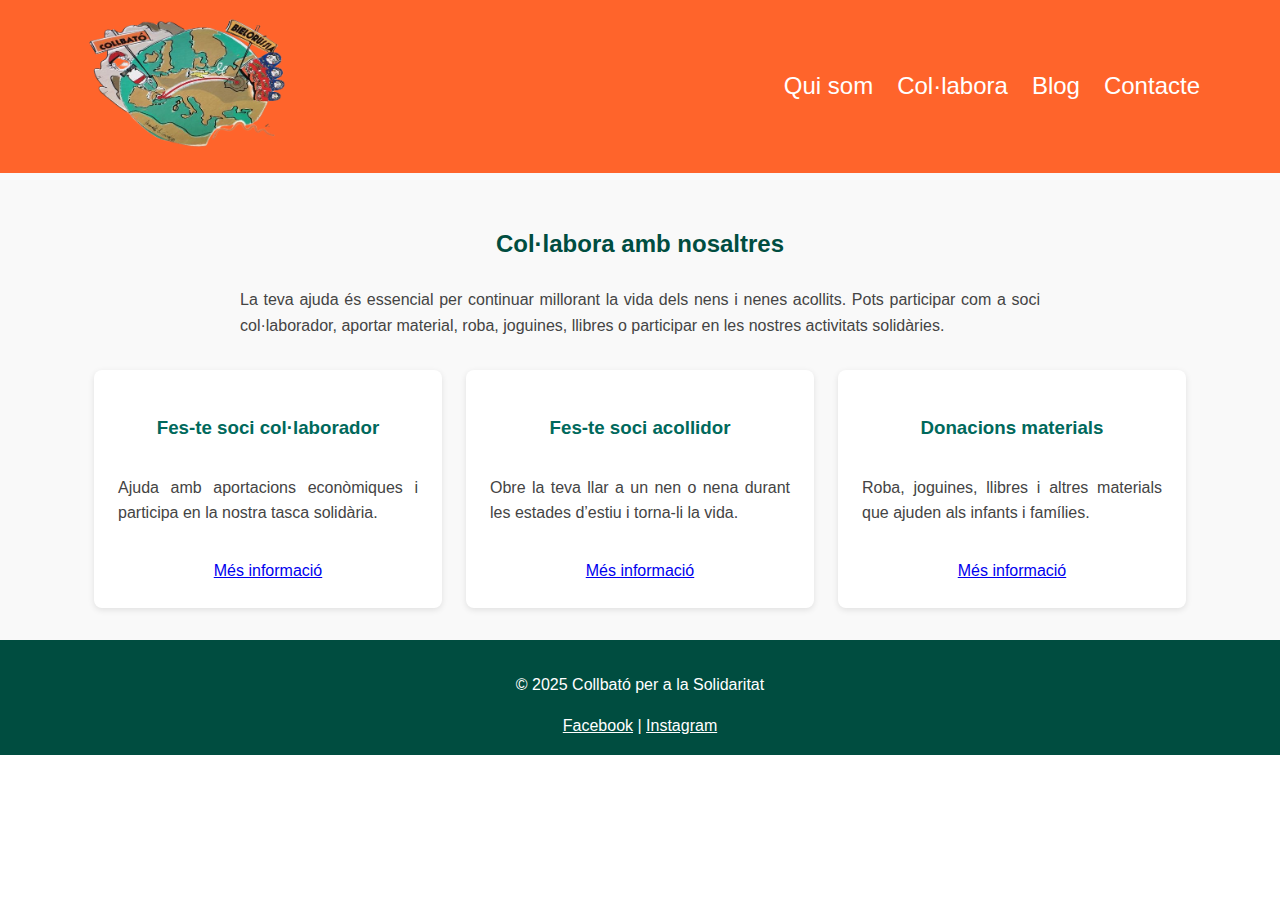
<file: colabora.html>
<!DOCTYPE html>
<html lang="ca">
  <head>
    <meta charset="UTF-8" />
    <meta name="viewport" content="width=device-width, initial-scale=1.0" />
    <title>Col·labora - Collbató per a la Solidaritat</title>
    <link rel="stylesheet" href="./css/colabora.css" />
    <script src="./JS/script.js" defer></script>
  </head>
  <body>
    <!-- Header -->
    <header>
      <div class="logo">
        <a href="index.html">
          <img
            src="img/logo-manelets.jpg"
            alt="Collbató per a la Solidaritat"
          />
        </a>
      </div>

      <!-- Menú escriptori -->
      <nav>
        <ul>
          <li><a href="qui-som.html">Qui som</a></li>
          <li><a href="colabora.html">Col·labora</a></li>
          <li><a href="blog.html">Blog</a></li>
          <li><a href="contacte.html">Contacte</a></li>
        </ul>
      </nav>

      <!-- Botó hamburguesa mòbil -->
      <button class="menu-toggle">&#9776;</button>
    </header>

    <!-- Overlay menú mòbil -->
    <div class="menu-overlay">
      <div class="menu-cuadro">
        <button class="menu-close">&times;</button>
        <ul>
          <li><a href="qui-som.html">Qui som</a></li>
          <li><a href="colabora.html">Col·labora</a></li>
          <li><a href="blog.html">Blog</a></li>
          <li><a href="contacte.html">Contacte</a></li>
        </ul>
      </div>
    </div>

    <!-- COL·LABORA -->
    <section id="colabora">
      <h2>Col·labora amb nosaltres</h2>
      <p>
        La teva ajuda és essencial per continuar millorant la vida dels nens i
        nenes acollits. Pots participar com a soci col·laborador, aportar
        material, roba, joguines, llibres o participar en les nostres activitats
        solidàries.
      </p>

      <div class="colabora-cards">
        <div class="colabora-card">
          <h3>Fes-te soci col·laborador</h3>
          <p>
            Ajuda amb aportacions econòmiques i participa en la nostra tasca
            solidària.
          </p>
          <a href="com-colaborar.html" class="btn">Més informació</a>
        </div>

        <div class="colabora-card">
          <h3>Fes-te soci acollidor</h3>
          <p>
            Obre la teva llar a un nen o nena durant les estades d’estiu i
            torna-li la vida.
          </p>
          <a href="com-colaborar.html" class="btn">Més informació</a>
        </div>

        <div class="colabora-card">
          <h3>Donacions materials</h3>
          <p>
            Roba, joguines, llibres i altres materials que ajuden als infants i
            famílies.
          </p>
          <a href="com-colaborar.html" class="btn">Més informació</a>
        </div>
      </div>
    </section>

    <!-- Footer -->
    <footer>
      <p>&copy; 2025 Collbató per a la Solidaritat</p>
      <div class="social">
        <a href="https://www.facebook.com/solidaritatcollbato">Facebook</a> |
        <a href="https://www.instagram.com/collbatoperalasolidaritat/"
          >Instagram</a
        >
      </div>
    </footer>

    <!-- Script per scroll a la part superior -->
    <script>
      window.addEventListener("load", () => {
        window.scrollTo(0, 0);
      });
    </script>
  </body>
</html>
</file>
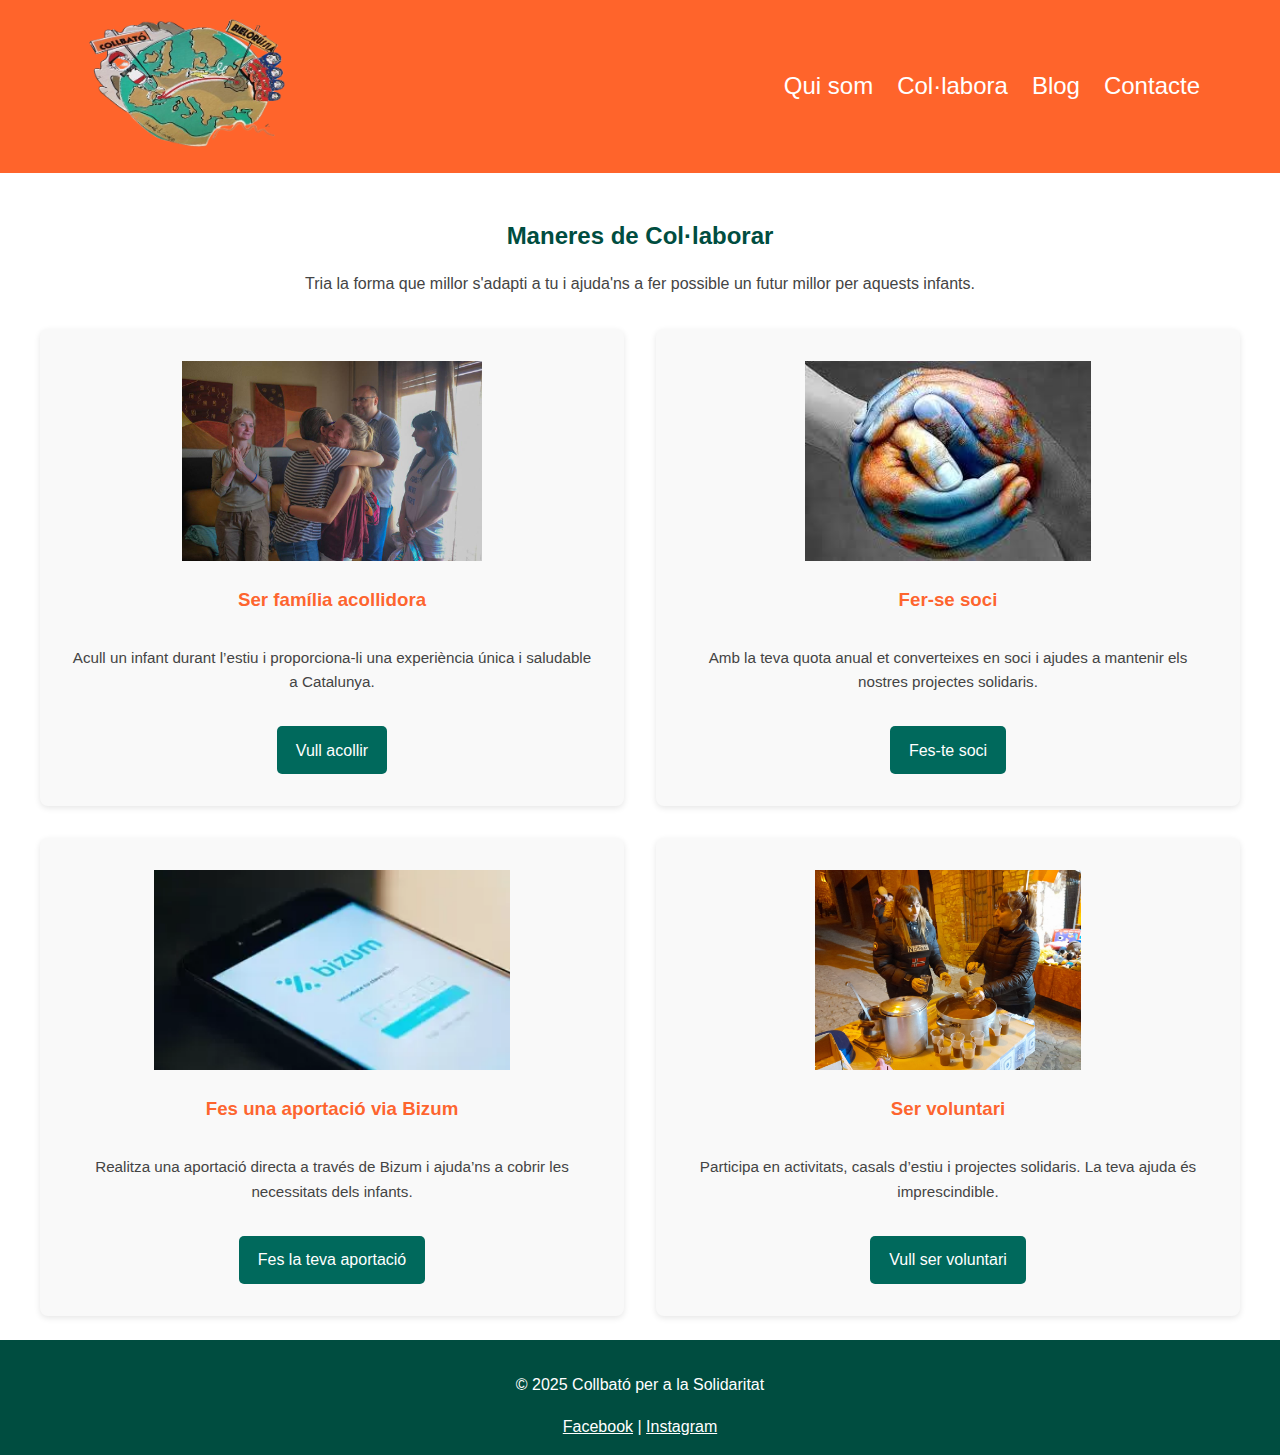
<file: com-colaborar.html>
<!DOCTYPE html>
<html lang="ca">
  <head>
    <meta charset="UTF-8" />
    <meta name="viewport" content="width=device-width, initial-scale=1.0" />
    <title>Com Col.laborar</title>
    <link rel="stylesheet" href="./css/com-colaborar.css" />
    <script src="./JS/script.js" defer></script>
  </head>
  <body>
    <!-- Header -->
    <header>
      <div class="logo">
        <a href="index.html">
          <img
            src="img/logo-manelets.jpg"
            alt="Collbató per a la Solidaritat"
          />
        </a>
      </div>

      <!-- Menú escriptori -->
      <nav>
        <ul>
          <li><a href="qui-som.html">Qui som</a></li>
          <li><a href="colabora.html">Col·labora</a></li>
          <li><a href="blog.html">Blog</a></li>
          <li><a href="contacte.html">Contacte</a></li>
        </ul>
      </nav>

      <!-- Botó hamburguesa mòbil -->
      <button class="menu-toggle">&#9776;</button>
    </header>

    <!-- Overlay menú mòbil -->
    <div class="menu-overlay">
      <div class="menu-cuadro">
        <button class="menu-close">&times;</button>
        <ul>
          <li><a href="qui-som.html">Qui som</a></li>
          <li><a href="colabora.html">Col·labora</a></li>
          <li><a href="blog.html">Blog</a></li>
          <li><a href="contacte.html">Contacte</a></li>
        </ul>
      </div>
    </div>

    <!-- HERO -->
    <!-- <section class="hero">
      <h1>Com Col·laborar</h1>
      <p>
        Descobreix les diferents maneres de sumar-te a la nostra causa i ajudar
        així els infants afectats per Txernòbil.
      </p>
    </section> -->

    <!-- SECCIÓ DE COL·LABORACIÓ -->
    <section id="colabora">
      <h2>Maneres de Col·laborar</h2>
      <p>
        Tria la forma que millor s'adapti a tu i ajuda'ns a fer possible un
        futur millor per aquests infants.
      </p>

      <div class="colabora-cards">
        <!-- Ser família acollidora -->
        <div class="colabora-card">
          <img src="img/retrobament.jpg" alt="Ser família acollidora" />
          <h3>Ser família acollidora</h3>
          <p>
            Acull un infant durant l’estiu i proporciona-li una experiència
            única i saludable a Catalunya.
          </p>
          <a href="formulari-familia.html" class="btn">Vull acollir</a>
        </div>
        <!-- Fer-se soci -->
        <div class="colabora-card">
          <img src="img/mans-unides.jpg" alt="Fer-se soci" />
          <h3>Fer-se soci</h3>
          <p>
            Amb la teva quota anual et converteixes en soci i ajudes a mantenir
            els nostres projectes solidaris.
          </p>
          <a href="formulari-soci.html" class="btn">Fes-te soci</a>
        </div>
        <!-- Aportació via Bizum -->
        <div class="colabora-card">
          <img src="img/bizum.webp" alt="Aportació via Bizum" />
          <h3>Fes una aportació via Bizum</h3>
          <p>
            Realitza una aportació directa a través de Bizum i ajuda’ns a cobrir
            les necessitats dels infants.
          </p>
          <a href="bizum.html" class="btn">Fes la teva aportació</a>
        </div>

        <!-- Ser voluntari -->
        <div class="colabora-card">
          <img src="img/voluntari-xocolatada.jpg" alt="Ser voluntari" />
          <h3>Ser voluntari</h3>
          <p>
            Participa en activitats, casals d’estiu i projectes solidaris. La
            teva ajuda és imprescindible.
          </p>
          <a href="info-voluntari.html" class="btn">Vull ser voluntari</a>
        </div>
      </div>
    </section>
    <!-- Footer -->
    <footer>
      <p>&copy; 2025 Collbató per a la Solidaritat</p>
      <div class="social">
        <a href="https://www.facebook.com/solidaritatcollbato">Facebook</a> |
        <a href="https://www.instagram.com/collbatoperalasolidaritat/"
          >Instagram</a
        >
      </div>
    </footer>
  </body>
</html>
</file>
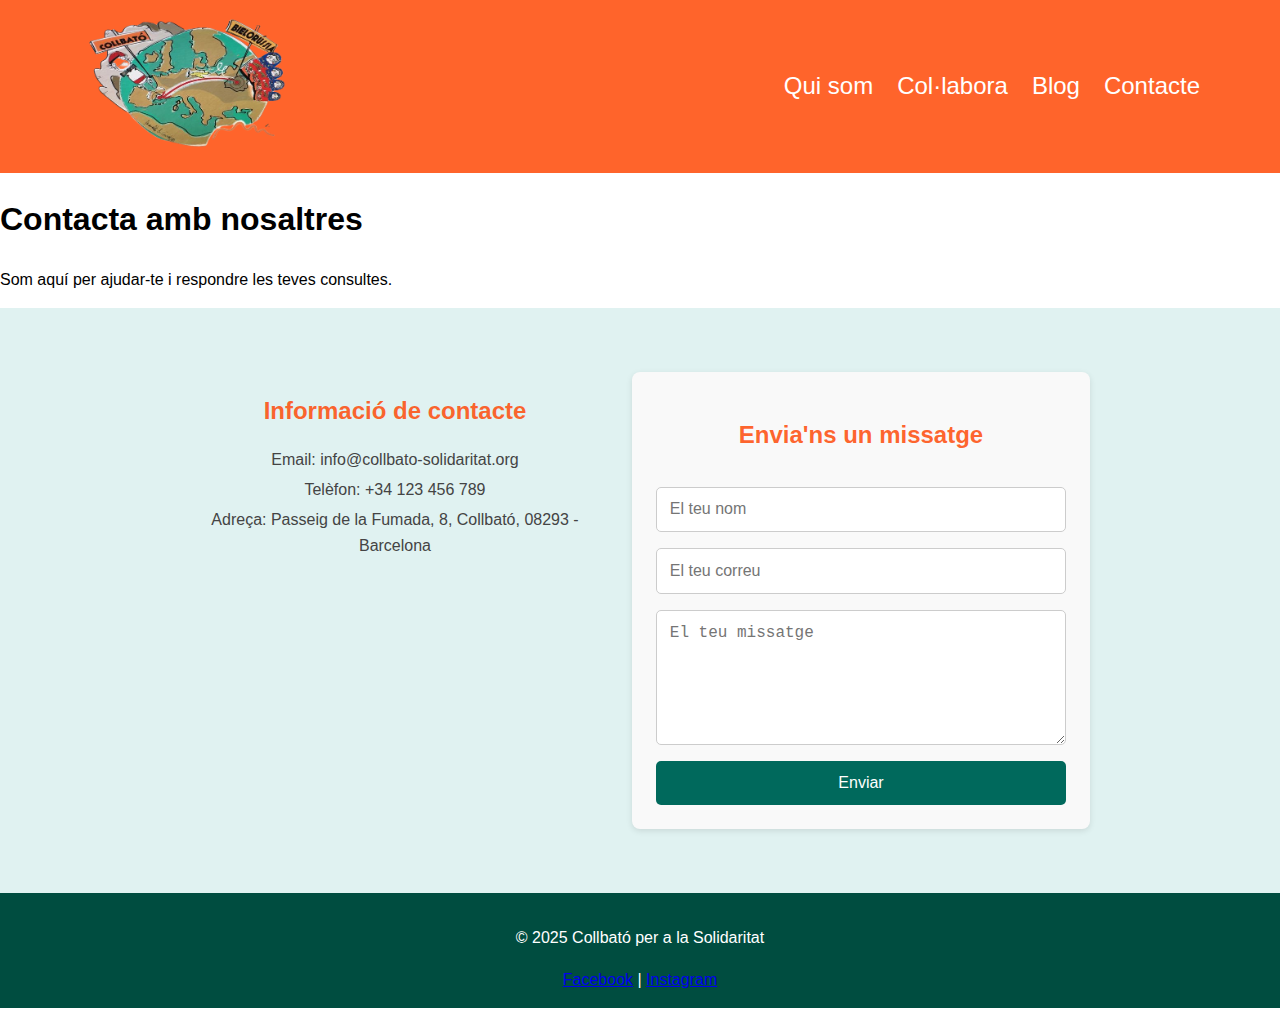
<file: contacte.html>
<!DOCTYPE html>
<html lang="ca">
  <head>
    <meta charset="UTF-8" />
    <meta name="viewport" content="width=device-width, initial-scale=1.0" />
    <title>Contacte - Collbató per a la Solidaritat</title>
    <link rel="stylesheet" href="./css/contacte.css" />
    <script src="./JS/script.js" defer></script>
  </head>
  <body>
    <!-- Header -->
    <header>
      <div class="logo">
        <a href="index.html">
          <img
            src="img/logo-manelets.jpg"
            alt="Collbató per a la Solidaritat"
          />
        </a>
      </div>

      <!-- Menú escriptori -->
      <nav>
        <ul>
          <li><a href="qui-som.html">Qui som</a></li>
          <li><a href="colabora.html">Col·labora</a></li>
          <li><a href="blog.html">Blog</a></li>
          <li><a href="contacte.html">Contacte</a></li>
        </ul>
      </nav>

      <!-- Botó hamburguesa mòbil -->
      <button class="menu-toggle">&#9776;</button>
    </header>

    <!-- Overlay menú mòbil -->
    <div class="menu-overlay">
      <div class="menu-cuadro">
        <button class="menu-close">&times;</button>
        <ul>
          <li><a href="qui-som.html">Qui som</a></li>
          <li><a href="colabora.html">Col·labora</a></li>
          <li><a href="blog.html">Blog</a></li>
          <li><a href="contacte.html">Contacte</a></li>
        </ul>
      </div>
    </div>

    <!-- HERO -->
    <section class="hero">
      <h1>Contacta amb nosaltres</h1>
      <p>Som aquí per ajudar-te i respondre les teves consultes.</p>
    </section>

    <!-- CONTACTE -->
    <section id="contacte">
      <div class="container-contacte">
        <div class="contact-info">
          <h2>Informació de contacte</h2>
          <p>Email: info@collbato-solidaritat.org</p>
          <p>Telèfon: +34 123 456 789</p>
          <p>Adreça: Passeig de la Fumada, 8, Collbató, 08293 - Barcelona</p>
        </div>

        <form action="#" method="post">
          <h2>Envia'ns un missatge</h2>
          <input type="text" name="nom" placeholder="El teu nom" required />
          <input
            type="email"
            name="email"
            placeholder="El teu correu"
            required
          />
          <textarea
            name="missatge"
            rows="6"
            placeholder="El teu missatge"
            required
          ></textarea>
          <button type="submit" class="btn">Enviar</button>
        </form>
      </div>
    </section>

    <!-- Footer -->
    <footer>
      <p>&copy; 2025 Collbató per a la Solidaritat</p>
      <div class="social">
        <a href="https://www.facebook.com/solidaritatcollbato">Facebook</a> |
        <a href="https://www.instagram.com/collbatoperalasolidaritat/"
          >Instagram</a
        >
      </div>
    </footer>

    <!-- Script per scroll a la part superior -->
    <script>
      window.addEventListener("load", () => {
        window.scrollTo(0, 0);
      });
    </script>
  </body>
</html>
</file>
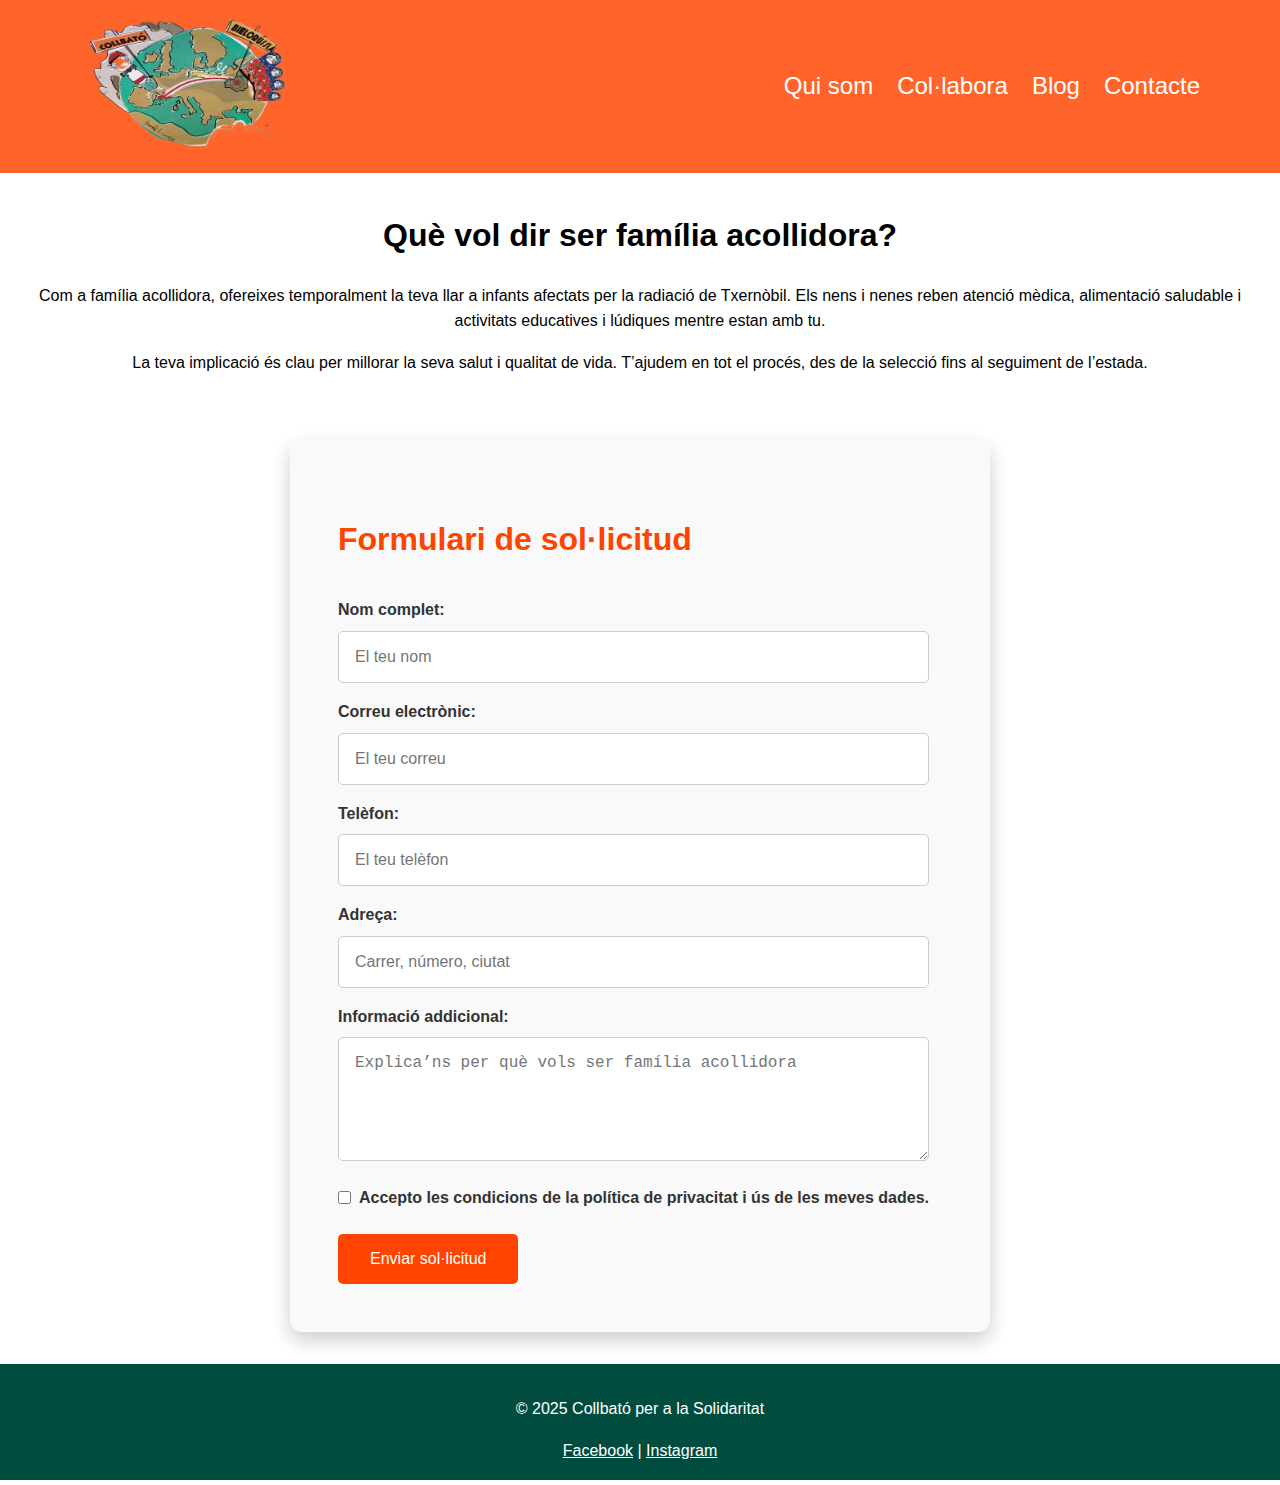
<file: formulari-familia.html>
<!DOCTYPE html>
<html lang="ca">
  <head>
    <meta charset="UTF-8" />
    <meta name="viewport" content="width=device-width, initial-scale=1.0" />
    <title>Collbató per a la Solidaritat</title>
    <link rel="stylesheet" href="./css/formulari-acollida.css" />
    <script src="./JS/script.js" defer></script>
  </head>
  <body>
    <!-- Header -->
    <header>
      <div class="logo">
        <a href="index.html">
          <img
            src="img/logo-manelets.jpg"
            alt="Collbató per a la Solidaritat"
          />
        </a>
      </div>

      <!-- Menú escriptori -->
      <nav>
        <ul>
          <li><a href="qui-som.html">Qui som</a></li>
          <li><a href="colabora.html">Col·labora</a></li>
          <li><a href="blog.html">Blog</a></li>
          <li><a href="contacte.html">Contacte</a></li>
        </ul>
      </nav>

      <!-- Botó hamburguesa mòbil -->
      <button class="menu-toggle">&#9776;</button>
    </header>

    <!-- Overlay menú mòbil -->
    <div class="menu-overlay">
      <div class="menu-cuadro">
        <button class="menu-close">&times;</button>
        <ul>
          <li><a href="qui-som.html">Qui som</a></li>
          <li><a href="colabora.html">Col·labora</a></li>
          <li><a href="blog.html">Blog</a></li>
          <li><a href="contacte.html">Contacte</a></li>
        </ul>
      </div>
    </div>

    <!-- HERO -->
    <!-- <section class="hero">
      <h1>Sigues Família Acollidora</h1>
      <p>
        Oferim un espai segur i afectuós per a infants que ho necessiten. T’hi
        vols sumar?
      </p>
    </section> -->

    <!-- EXPLICACIÓ -->
    <section id="fam-acollidora">
      <div class="container">
        <h1>Què vol dir ser família acollidora?</h1>
        <p>
          Com a família acollidora, ofereixes temporalment la teva llar a
          infants afectats per la radiació de Txernòbil. Els nens i nenes reben
          atenció mèdica, alimentació saludable i activitats educatives i
          lúdiques mentre estan amb tu.
        </p>
        <p>
          La teva implicació és clau per millorar la seva salut i qualitat de
          vida. T’ajudem en tot el procés, des de la selecció fins al seguiment
          de l’estada.
        </p>
      </div>
    </section>

    <!-- FORMULARI -->
    <section id="formulari-acollidora">
      <div class="container-form">
        <h2>Formulari de sol·licitud</h2>
        <form action="#" method="post">
          <div>
            <label for="nom">Nom complet:</label>
            <input
              type="text"
              id="nom"
              name="nom"
              placeholder="El teu nom"
              required
            />
          </div>

          <div>
            <label for="email">Correu electrònic:</label>
            <input
              type="email"
              id="email"
              name="email"
              placeholder="El teu correu"
              required
            />
          </div>

          <div>
            <label for="telefon">Telèfon:</label>
            <input
              type="tel"
              id="telefon"
              name="telefon"
              placeholder="El teu telèfon"
              required
            />
          </div>

          <div>
            <label for="adreca">Adreça:</label>
            <input
              type="text"
              id="adreca"
              name="adreca"
              placeholder="Carrer, número, ciutat"
              required
            />
          </div>

          <div>
            <label for="info-addicional">Informació addicional:</label>
            <textarea
              id="info-addicional"
              name="info-addicional"
              rows="5"
              placeholder="Explica’ns per què vols ser família acollidora"
            ></textarea>
          </div>

          <label class="checkbox-label">
            <input type="checkbox" name="consentiment" required />
            Accepto les condicions de la política de privacitat i ús de les
            meves dades.
          </label>

          <button type="submit" class="btn">Enviar sol·licitud</button>
        </form>
      </div>
    </section>

    <!-- Footer -->
    <footer>
      <p>&copy; 2025 Collbató per a la Solidaritat</p>
      <div class="social">
        <a href="https://www.facebook.com/solidaritatcollbato">Facebook</a> |
        <a href="https://www.instagram.com/collbatoperalasolidaritat/"
          >Instagram</a
        >
      </div>
    </footer>
  </body>
</html>
</file>
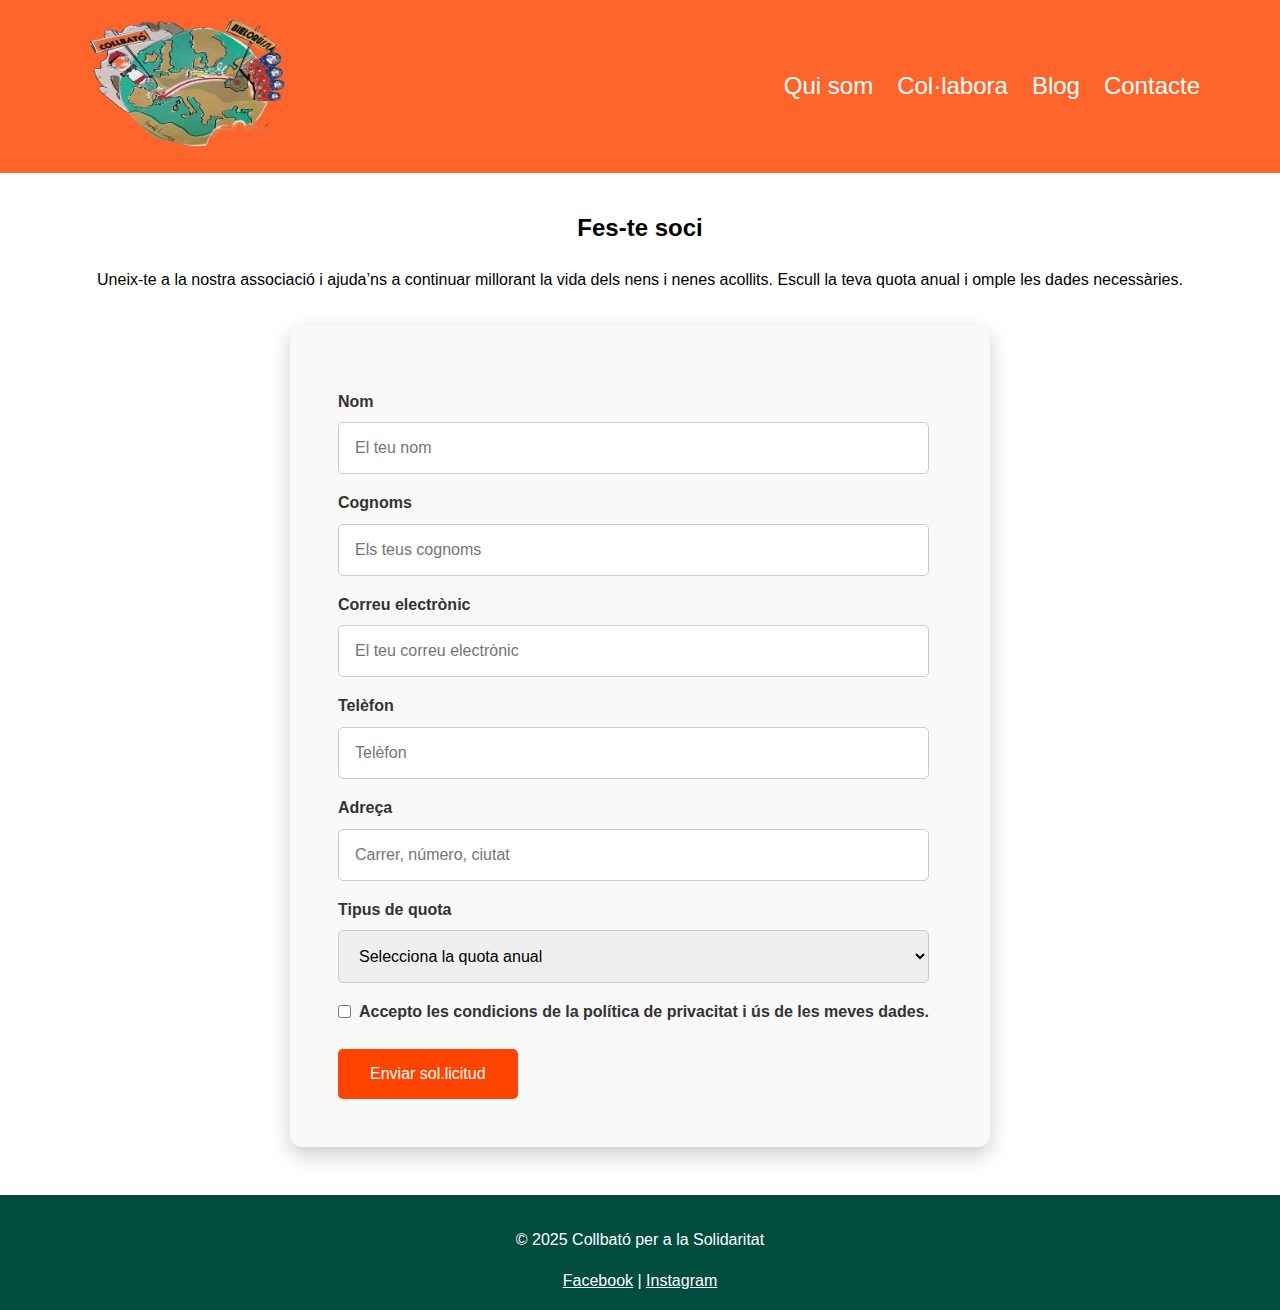
<file: formulari-soci.html>
<!DOCTYPE html>
<html lang="ca">
  <head>
    <meta charset="UTF-8" />
    <meta name="viewport" content="width=device-width, initial-scale=1.0" />
    <title>Col·labora - Collbató per a la Solidaritat</title>
    <link rel="stylesheet" href="./css/formulari-acollida.css" />
    <script src="./JS/script.js" defer></script>
  </head>
  <body>
    <!-- Header -->
    <header>
      <div class="logo">
        <a href="index.html">
          <img
            src="img/logo-manelets.jpg"
            alt="Collbató per a la Solidaritat"
          />
        </a>
      </div>

      <!-- Menú escriptori -->
      <nav>
        <ul>
          <li><a href="qui-som.html">Qui som</a></li>
          <li><a href="colabora.html">Col·labora</a></li>
          <li><a href="blog.html">Blog</a></li>
          <li><a href="contacte.html">Contacte</a></li>
        </ul>
      </nav>

      <!-- Botó hamburguesa mòbil -->
      <button class="menu-toggle">&#9776;</button>
    </header>

    <!-- Overlay menú mòbil -->
    <div class="menu-overlay">
      <div class="menu-cuadro">
        <button class="menu-close">&times;</button>
        <ul>
          <li><a href="qui-som.html">Qui som</a></li>
          <li><a href="colabora.html">Col·labora</a></li>
          <li><a href="blog.html">Blog</a></li>
          <li><a href="contacte.html">Contacte</a></li>
        </ul>
      </div>
    </div>

    <section id="fes-te-soci">
      <h2>Fes-te soci</h2>
      <p>
        Uneix-te a la nostra associació i ajuda’ns a continuar millorant la vida
        dels nens i nenes acollits. Escull la teva quota anual i omple les dades
        necessàries.
      </p>
      <div class="container-form">
        <form action="#" method="post">
          <label for="nom">Nom</label>
          <input
            type="text"
            id="nom"
            name="nom"
            placeholder="El teu nom"
            required
          />

          <label for="cognoms">Cognoms</label>
          <input
            type="text"
            id="cognoms"
            name="cognoms"
            placeholder="Els teus cognoms"
            required
          />

          <label for="email">Correu electrònic</label>
          <input
            type="email"
            id="email"
            name="email"
            placeholder="El teu correu electrònic"
            required
          />

          <label for="telefon">Telèfon</label>
          <input
            type="tel"
            id="telefon"
            name="telefon"
            placeholder="Telèfon"
            required
          />

          <label for="adreca">Adreça</label>
          <input
            type="text"
            id="adreca"
            name="adreca"
            placeholder="Carrer, número, ciutat"
            required
          />

          <label for="quota">Tipus de quota</label>
          <select id="quota" name="quota" required>
            <option value="">Selecciona la quota anual</option>
            <option value="individual">Individual - 50€</option>
            <option value="familiar">Familiar - 80€</option>
            <option value="colaborador">Col·laborador - 120€</option>
          </select>

          <label class="checkbox-label">
            <input type="checkbox" name="consentiment" required />
            Accepto les condicions de la política de privacitat i ús de les
            meves dades.
          </label>

          <button type="submit" class="btn">Enviar sol.licitud</button>
        </form>
      </div>
    </section>
    <!-- Footer -->
    <footer>
      <p>&copy; 2025 Collbató per a la Solidaritat</p>
      <div class="social">
        <a href="https://www.facebook.com/solidaritatcollbato">Facebook</a> |
        <a href="https://www.instagram.com/collbatoperalasolidaritat/"
          >Instagram</a
        >
      </div>
    </footer>
  </body>
</html>
</file>
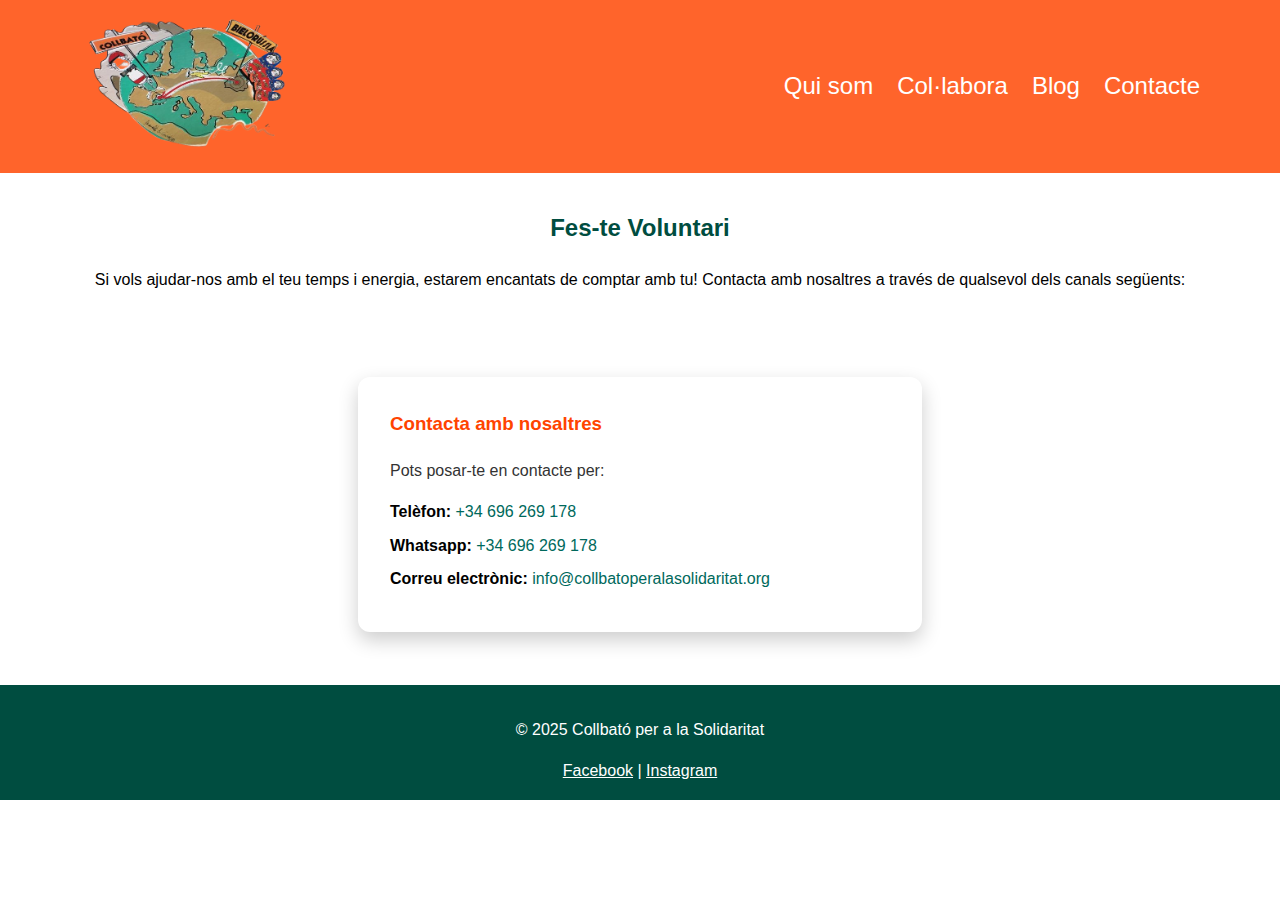
<file: info-voluntari.html>
<!DOCTYPE html>
<html lang="ca">
  <head>
    <meta charset="UTF-8" />
    <meta name="viewport" content="width=device-width, initial-scale=1.0" />
    <title>Col·labora - Collbató per a la Solidaritat</title>
    <link rel="stylesheet" href="./css/formulari-acollida.css" />
    <script src="./JS/script.js" defer></script>
  </head>
  <body>
    <!-- Header -->
    <header>
      <div class="logo">
        <a href="index.html">
          <img
            src="img/logo-manelets.jpg"
            alt="Collbató per a la Solidaritat"
          />
        </a>
      </div>

      <!-- Menú escriptori -->
      <nav>
        <ul>
          <li><a href="qui-som.html">Qui som</a></li>
          <li><a href="colabora.html">Col·labora</a></li>
          <li><a href="blog.html">Blog</a></li>
          <li><a href="contacte.html">Contacte</a></li>
        </ul>
      </nav>

      <!-- Botó hamburguesa mòbil -->
      <button class="menu-toggle">&#9776;</button>
    </header>

    <!-- Overlay menú mòbil -->
    <div class="menu-overlay">
      <div class="menu-cuadro">
        <button class="menu-close">&times;</button>
        <ul>
          <li><a href="qui-som.html">Qui som</a></li>
          <li><a href="colabora.html">Col·labora</a></li>
          <li><a href="blog.html">Blog</a></li>
          <li><a href="contacte.html">Contacte</a></li>
        </ul>
      </div>
    </div>

    <main>
      <section id="voluntariat" class="info-section">
        <h2>Fes-te Voluntari</h2>
        <p>
          Si vols ajudar-nos amb el teu temps i energia, estarem encantats de
          comptar amb tu! Contacta amb nosaltres a través de qualsevol dels
          canals següents:
        </p>
      </section>

      <!-- Modal de voluntariat -->
      <div id="voluntariat-modal" class="modal">
        <div class="modal-content">
          <h3>Contacta amb nosaltres</h3>
          <p>Pots posar-te en contacte per:</p>
          <ul>
            <li>
              <strong>Telèfon:</strong>
              <a href="tel:+34696269178">+34 696 269 178</a>
            </li>
            <li>
              <strong>Whatsapp:</strong>
              <a
                rel="noopener noreferrer"
                href="https://wa.me/34696269178?text=Hola,%20vull%20ser%20voluntari"
                target="_blank"
              >
                +34 696 269 178
              </a>
            </li>

            <li>
              <strong>Correu electrònic:</strong>
              <a href="mailto:info@collbatoperalasolidaritat.org"
                >info@collbatoperalasolidaritat.org</a
              >
            </li>
          </ul>
        </div>
      </div>
    </main>

    <!-- Footer -->
    <footer>
      <p>&copy; 2025 Collbató per a la Solidaritat</p>
      <div class="social">
        <a href="https://www.facebook.com/solidaritatcollbato">Facebook</a> |
        <a href="https://www.instagram.com/collbatoperalasolidaritat/"
          >Instagram</a
        >
      </div>
    </footer>
  </body>
</html>
</file>
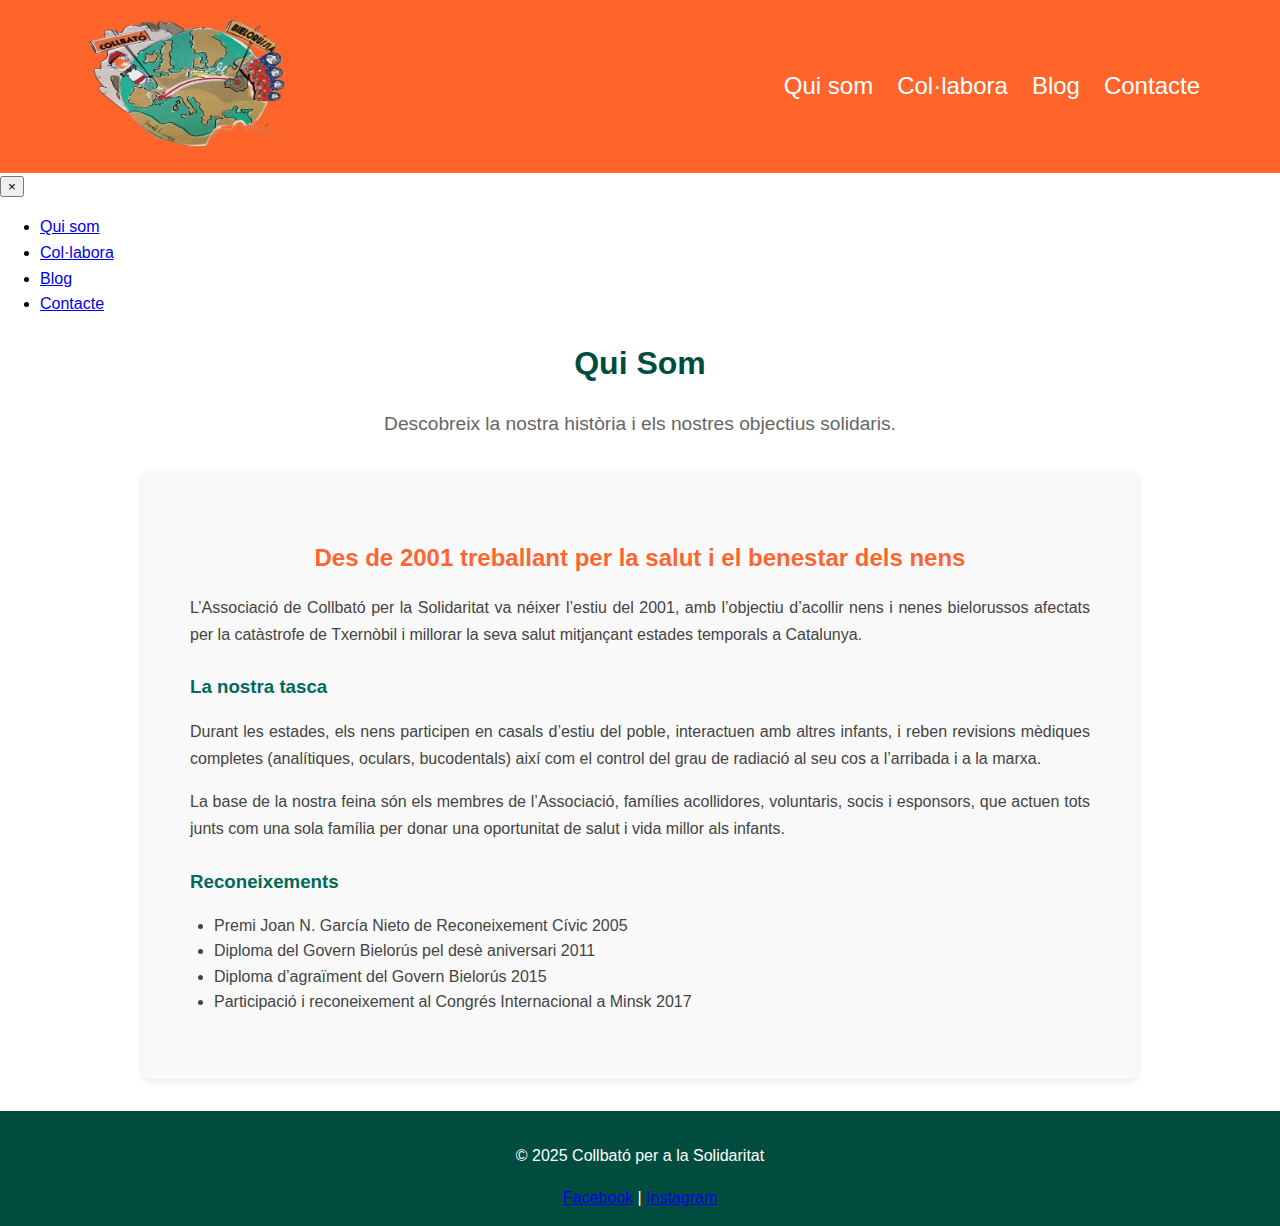
<file: qui-som.html>
<!DOCTYPE html>
<html lang="ca">
  <head>
    <meta charset="UTF-8" />
    <meta name="viewport" content="width=device-width, initial-scale=1.0" />
    <title>Qui Som - Collbató per a la Solidaritat</title>
    <link rel="stylesheet" href="./css/quisom.css" />
    <script src="./JS/script.js" defer></script>
  </head>
  <body>
    <!-- Header -->
    <header>
      <div class="logo">
        <a href="index.html">
          <img
            src="img/logo-manelets.jpg"
            alt="Collbató per a la Solidaritat"
          />
        </a>
      </div>

      <!-- Menú escriptori -->
      <nav>
        <ul>
          <li><a href="qui-som.html">Qui som</a></li>
          <li><a href="colabora.html">Col·labora</a></li>
          <li><a href="blog.html">Blog</a></li>
          <li><a href="contacte.html">Contacte</a></li>
        </ul>
      </nav>

      <!-- Botó hamburguesa mòbil -->
      <button class="menu-toggle">&#9776;</button>
    </header>

    <!-- Overlay menú mòbil -->
    <div class="menu-overlay">
      <div class="menu-cuadro">
        <button class="menu-close">&times;</button>
        <ul>
          <li><a href="qui-som.html">Qui som</a></li>
          <li><a href="colabora.html">Col·labora</a></li>
          <li><a href="blog.html">Blog</a></li>
          <li><a href="contacte.html">Contacte</a></li>
        </ul>
      </div>
    </div>

    <!-- HERO -->
    <section class="hero">
      <h1>Qui Som</h1>
      <p>Descobreix la nostra història i els nostres objectius solidaris.</p>
    </section>

    <!-- QUI SOM -->
    <section id="qui-som">
      <div class="container">
        <h2>Des de 2001 treballant per la salut i el benestar dels nens</h2>
        <p>
          L’Associació de Collbató per la Solidaritat va néixer l’estiu del
          2001, amb l’objectiu d’acollir nens i nenes bielorussos afectats per
          la catàstrofe de Txernòbil i millorar la seva salut mitjançant estades
          temporals a Catalunya.
        </p>

        <h3>La nostra tasca</h3>
        <p>
          Durant les estades, els nens participen en casals d’estiu del poble,
          interactuen amb altres infants, i reben revisions mèdiques completes
          (analítiques, oculars, bucodentals) així com el control del grau de
          radiació al seu cos a l’arribada i a la marxa.
        </p>

        <p>
          La base de la nostra feina són els membres de l’Associació, famílies
          acollidores, voluntaris, socis i esponsors, que actuen tots junts com
          una sola família per donar una oportunitat de salut i vida millor als
          infants.
        </p>

        <h3>Reconeixements</h3>
        <ul>
          <li>Premi Joan N. García Nieto de Reconeixement Cívic 2005</li>
          <li>Diploma del Govern Bielorús pel desè aniversari 2011</li>
          <li>Diploma d’agraïment del Govern Bielorús 2015</li>
          <li>
            Participació i reconeixement al Congrés Internacional a Minsk 2017
          </li>
        </ul>
      </div>
    </section>

    <!-- Footer -->
    <footer>
      <p>&copy; 2025 Collbató per a la Solidaritat</p>
      <div class="social">
        <a href="https://www.facebook.com/solidaritatcollbato">Facebook</a> |
        <a href="https://www.instagram.com/collbatoperalasolidaritat/"
          >Instagram</a
        >
      </div>
    </footer>

    <!-- Script per scroll a la part superior -->
    <script>
      window.addEventListener("load", () => {
        window.scrollTo(0, 0);
      });
    </script>
  </body>
</html>
</file>
<file: css/style.css>
/* BODY */
body {
  font-family: Arial, sans-serif;
  margin: 0;
  line-height: 1.6;
}

/* LOGO */
.logo img {
  width: 180px;
  height: auto;
}

/* HEADER */
header {
  background: rgba(255, 68, 0, 0.831);
  color: white;
  padding: 1rem;
  display: flex;
  flex-direction: row;
  align-items: center;
  justify-content: space-between;
  gap: 0.5rem;
}

/* MENÚ */
header ul {
  list-style: none;
  display: none; /* mobile first: menú ocult */
  flex-direction: column;
  gap: 0.5rem;
  margin: 0;
  padding: 0;
  text-align: center;
}

header a {
  color: white;
  text-decoration: none;
}

/* BOTÓ HAMBURGUESA */
.menu-toggle {
  background: none;
  border: none;
  font-size: 3rem;
  color: white;
  cursor: pointer;
  display: block;
}

/* Oculta overlay por defecto */
.menu-overlay {
  position: fixed;
  top: 0;
  left: 0;
  width: 100%;
  height: 100%;
  background: rgba(0, 0, 0, 0.5);
  display: none;
  justify-content: center;
  align-items: center;
  z-index: 999;
}

.menu-cuadro {
  background: white;
  padding: 2rem;
  border-radius: 10px;
  width: 80%;
  max-width: 300px;
  text-align: center;
  position: relative;
}

.menu-cuadro ul {
  list-style: none;
  padding: 0;
  margin: 1rem 0 0 0;
}

.menu-cuadro li {
  margin: 1rem 0;
}

.menu-cuadro a {
  text-decoration: none;
  color: #ff4400;
  font-weight: bold;
  font-size: 1.3rem;
}

.menu-close {
  position: absolute;
  top: 1rem;
  right: 1rem;
  font-size: 3rem;
  background: none;
  border: none;
  cursor: pointer;
  color: #333;
}

/* HERO */
.hero {
  background: url("../img/arribada.jpg") no-repeat center center/cover;
  color: white;
  text-align: center;
  padding: 1rem;
  min-height: 65vh;
  display: flex;
  flex-direction: column;
  justify-content: end;
  font-size: 1.2rem;
}

/* SECCIONS */
section {
  padding: 1.5rem 1rem;
}

/* QUI SOM */
#qui-som {
  background: #e0f2f1;
  padding: 2rem 1rem;
  text-align: justify;
}

#qui-som .container {
  max-width: 800px;
  margin: 0 auto;
  padding: 0 1rem;
}

.text-escriptori {
  display: none;
}

.text-mobil {
  display: block;
}

/* COL·LABORA */

#colabora h2 {
  text-align: center;
  margin-bottom: 1rem;
  color: rgba(255, 68, 0, 0.831);
}

#colabora p {
  color: #444;
  text-align: justify;
  width: 90%;
  margin: 0 auto;
}

/* GRID PROJECTES / TARGETES */
.grid,
.cards {
  display: grid;
  grid-template-columns: 1fr; /* una columna per defecte */
  gap: 1.5rem;
  margin: 1rem auto;
  max-width: 1200px; /* limita l’ample màxim per a escriptori */
  width: 100%; /* ocupa tot l’ample possible */
  justify-items: center; /* centra les cards dins el grid */
}

/* CARDS */
.card,
.blog-card {
  background: #f9f9f9;
  border-radius: 12px;
  overflow: hidden;
  box-shadow: 0 8px 10px rgba(0, 0, 0, 0.5);
  text-align: center;
  padding: 1rem;
  transition: transform 0.3s ease;
  width: 350px; /* fixar un ample raonable per a centrar */
  display: flex;
  flex-direction: column;
  align-items: center;
}

.card img,
.blog-card img {
  width: 100%;
  height: 250px;
  object-fit: cover;
  border-radius: 8px 8px 0 0;
}

.card-link {
  text-decoration: none;
  color: inherit;
  display: block; /* perquè tota la targeta sigui clicable */
}

.card-link:hover .card {
  transform: translateY(-5px); /* manté l'efecte hover */
}

.card h3,
.blog-card h3 {
  margin: 1rem 0 0.5rem;
  color: rgba(255, 68, 0, 0.831);
}

.card p,
.blog-card p {
  font-size: 0.95rem;
  color: #444;
}

.btn {
  display: inline-block;
  background: #00695c;
  color: white;
  padding: 0.7rem 1.2rem;
  border-radius: 5px;
  text-decoration: none;
  transition: background 0.3s ease;
  width: 100%;
}

/* FORMULARI centrat */
#contacte h2 {
  text-align: center;
  margin-bottom: 1rem;
}

#contacte {
  background: #e0f2f1;
}

.container-contacte {
  max-width: 1200px;
  margin: 0 auto;
  padding: 1rem;
  display: flex;
  flex-direction: column;
  gap: 2rem;
  justify-content: center;
}

.contact-info {
  width: 100%;
}

form {
  display: flex;
  flex-direction: column;
  gap: 0.5rem;
  width: 100%;
}

form input,
form textarea,
form button {
  padding: 0.7rem;
  border: 1px solid #ccc;
  border-radius: 5px;
  box-sizing: border-box;
  width: 100%;
  font-size: 1rem;
}

form button {
  background: rgba(255, 68, 0, 0.831);
  color: white;
  cursor: pointer;
  border: none;
  margin-top: 1rem;
}

/* FOOTER */
footer {
  background: #004d40;
  color: white;
  text-align: center;
  padding: 1rem;
}

footer p {
  color: white !important;
  text-align: center !important;
  margin-bottom: 1rem !important;
}

.social a {
  color: white;
}

/* ------------------------------
   MEDIA QUERIES
--------------------------------*/

/* Tablets (≥600px) */
@media (min-width: 600px) {
  header {
    flex-direction: row;
    justify-content: space-between;
  }

  header nav ul {
    display: flex !important; /* menú visible en tablet */
    flex-direction: row;
    gap: 1rem;
  }

  .menu-toggle {
    display: none; /* ocultem hamburguesa */
  }

  .grid,
  .cards {
    grid-template-columns: repeat(2, 1fr);
  }

  .container-contacte {
    flex-direction: row;
    gap: 2rem;
  }

  .contact-info {
    flex: 1;
  }

  form {
    flex: 2;
    max-width: none;
  }
}

/* Escriptori (≥900px) */
@media (min-width: 900px) {
  header {
    flex-direction: row;
    justify-content: space-between;
    padding: 1rem 5rem;
    position: relative; /* afegir */
    z-index: 1000; /* afegir */
  }

  header nav ul {
    display: flex !important; /* menú visible en escriptori */
    flex-direction: row;
    gap: 1.5rem;
    font-size: 1.2rem;
  }

  .menu-toggle {
    display: none;
  }

  .logo img {
    width: 220px;
  }

  /* Per defecte, només mostra escriptori */
  .text-mobil {
    display: none;
  }

  .text-escriptori {
    display: block;
  }

  .container-contacte {
    display: flex;
    flex-direction: row;
    gap: 2rem;
    justify-content: flex-start;
    max-width: 1200px;
    margin: 0 auto;
    padding: 2rem;
  }

  .menu-toggle {
    display: none; /* ocultem hamburguesa */
  }

  .contact-info {
    flex: 1;
    min-width: 200px;
  }

  #colabora p {
    text-align: center;
    margin-bottom: 3rem;
  }

  form {
    flex: 2;
    min-width: 500px;
    width: auto;
    margin: 0;
  }

  form input,
  form textarea,
  form button {
    width: 100%;
  }

  .grid,
  .cards {
    grid-template-columns: repeat(3, 1fr);
  }
}
</file>
<file: css/article.css>
/* BODY */
body {
  font-family: Arial, sans-serif;
  margin: 0;
  line-height: 1.6;
}

/* LOGO */
.logo img {
  width: 180px;
  height: auto;
}

/* HEADER */
header {
  background: rgba(255, 68, 0, 0.831);
  color: white;
  padding: 1rem;
  display: flex;
  flex-direction: row;
  align-items: center;
  justify-content: space-between;
  gap: 0.5rem;
}

header ul {
  list-style: none;
  display: none;
  flex-direction: column;
  gap: 0.5rem;
  margin: 0;
  padding: 0;
  text-align: center;
}

header a {
  color: white;
  text-decoration: none;
}

/* BOTÓ HAMBURGUESA */
.menu-toggle {
  background: none;
  border: none;
  font-size: 3rem;
  color: white;
  cursor: pointer;
  display: block;
}

/* Oculta overlay por defecto */
.menu-overlay {
  position: fixed;
  top: 0;
  left: 0;
  width: 100%;
  height: 100%;
  background: rgba(0, 0, 0, 0.5);
  display: none;
  justify-content: center;
  align-items: center;
  z-index: 999;
}

.menu-cuadro {
  background: white;
  padding: 2rem;
  border-radius: 10px;
  width: 80%;
  max-width: 300px;
  text-align: center;
  position: relative;
}

.menu-cuadro ul {
  list-style: none;
  padding: 0;
  margin: 1rem 0 0 0;
}

.menu-cuadro li {
  margin: 1rem 0;
}

.menu-cuadro a {
  text-decoration: none;
  color: #ff4400;
  font-weight: bold;
  font-size: 1.3rem;
}

.menu-close {
  position: absolute;
  top: 1rem;
  right: 1rem;
  font-size: 3rem;
  background: none;
  border: none;
  cursor: pointer;
  color: #333;
}

/* BLOG ARTICLE */
.blog-article {
  padding: 2rem 1rem;
  background: #fdfdfd;
}

.blog-article .container {
  max-width: 900px;
  margin: 0 auto;
  padding: 0 1rem;
}

.blog-article h1 {
  color: #004d40;
  font-size: 1.5rem;
  margin-bottom: 1rem;
  text-align: center;
}

.blog-article .article-meta {
  font-size: 0.9rem;
  color: #666;
  text-align: center;
  margin-bottom: 1.5rem;
}

.blog-article .article-img {
  width: 100%;
  max-height: 400px;
  object-fit: cover;
  border-radius: 8px;
  margin-bottom: 1.5rem;
}

.blog-article h2 {
  color: rgba(255, 68, 0, 0.831);
  margin-top: 2rem;
  margin-bottom: 1rem;
  font-size: 1.3rem;
}

.blog-article p {
  line-height: 1.8;
  color: #333;
  margin-bottom: 1rem;
  text-align: justify;
}

.blog-article .btn {
  display: inline-block;
  margin-top: 2rem;
  background: #00695c;
  color: white;
  padding: 0.7rem 1.2rem;
  border-radius: 5px;
  text-decoration: none;
  transition: background 0.3s ease;
  text-align: center;
}

.blog-article .btn:hover {
  background: #004d40;
}

footer {
  background: #004d40;
  color: white;
  text-align: center;
  padding: 1rem;
}

.social a {
  color: white;
}

/* Media Queries per a tablets i escriptori */
@media (min-width: 600px) {
  .blog-article h1 {
    font-size: 2.5rem;
  }

  .blog-article .article-img {
    max-height: 500px;
  }
}

/* Escriptori (≥900px) */
@media (min-width: 900px) {
  .blog-article h1 {
    font-size: 3rem;
  }

  .blog-article .article-img {
    max-height: 600px;
  }

  .menu-toggle {
    display: none; /* ocultem hamburguesa en escriptori */
  }

  header {
    flex-direction: row;
    justify-content: space-between;
    padding: 1rem 5rem;
  }

  header nav ul {
    display: flex;
    flex-direction: row;
    gap: 1.5rem;
    font-size: 1.5rem;
  }

  header ul {
    display: flex;
    flex-direction: row;
    gap: 1rem;
  }

  .logo img {
    width: 220px;
  }
}
</file>
<file: css/blog.css>
/* BODY */
body {
  font-family: Arial, sans-serif;
  margin: 0;
  line-height: 1.6;
}

/* LOGO */
.logo img {
  width: 180px;
  height: auto;
}

/* HEADER */
header {
  background: rgba(255, 68, 0, 0.831);
  color: white;
  padding: 1rem;
  display: flex;
  flex-direction: row;
  align-items: center;
  justify-content: space-between;
  gap: 0.5rem;
}

header ul {
  list-style: none;
  display: flex;
  flex-direction: column;
  gap: 0.5rem;
  margin: 0;
  padding: 0;
  text-align: center;
}

header a {
  color: white;
  text-decoration: none;
}

/* BOTÓ HAMBURGUESA */
.menu-toggle {
  background: none;
  border: none;
  font-size: 2.5rem;
  color: white;
  cursor: pointer;
  display: block; /* visible per mòbil */
}

/* Ocultem menú per defecte en mòbil */
header nav ul {
  display: none;
  flex-direction: column;
  gap: 0.5rem;
}

/* Quan el menú està actiu */
header nav ul.active {
  display: flex;
}

/* BLOG */
#blog {
  padding: 2rem 1rem;
  max-width: 1200px;
  margin: 0 auto;
}

#blog h2 {
  text-align: center;
  margin-bottom: 1rem;
  color: rgba(255, 68, 0, 0.831);
}

#blog p {
  text-align: center;
  margin-bottom: 2rem;
  color: #444;
}

/* BLOG CARDS */
.blog-cards {
  display: grid;
  grid-template-columns: 1fr;
  gap: 1.5rem;
}

.blog-card {
  background: #f9f9f9;
  border-radius: 8px;
  overflow: hidden;
  box-shadow: 0 2px 6px rgba(0, 0, 0, 0.1);
  text-align: center;
  padding: 1rem;
  transition: transform 0.3s ease;
}

.blog-card img {
  width: 100%;
  height: 180px;
  object-fit: contain;
  border-radius: 8px 8px 0 0;
  background: #fff;
}

.blog-card h3 {
  margin: 1rem 0 0.5rem;
  color: rgba(255, 68, 0, 0.831);
}

.blog-card p {
  font-size: 0.95rem;
  color: #444;
}

.blog-card .btn {
  display: inline-block;
  background: #00695c;
  color: white;
  padding: 0.7rem 1.2rem;
  border-radius: 5px;
  text-decoration: none;
  margin-top: 1rem;
  transition: background 0.3s ease;
}

/* FOOTER */
footer {
  background: #004d40;
  color: white;
  text-align: center;
  padding: 1rem;
}

/* ------------------------------
   MEDIA QUERIES
--------------------------------*/

/* Tablets (≥600px) */
@media (min-width: 600px) {
  header {
    flex-direction: row;
    justify-content: space-between;
  }

  header ul {
    flex-direction: row;
    gap: 1rem;
  }

  .blog-cards {
    grid-template-columns: repeat(2, 1fr);
  }
}

/* Escriptori (≥900px) */
@media (min-width: 900px) {
  .menu-toggle {
    display: none; /* ocultem hamburguesa en escriptori */
  }

  header {
    flex-direction: row;
    justify-content: space-between;
    padding: 1rem 5rem;
  }

  header nav ul {
    display: flex;
    flex-direction: row;
    gap: 1.5rem;
    font-size: 1.5rem;
  }

  header ul {
    display: flex;
    flex-direction: row;
    gap: 1rem;
  }

  .logo img {
    width: 220px;
  }

  .blog-cards {
    display: flex;
    gap: 5rem;
    justify-content: center;
  }

  .blog-card {
    background: #f9f9f9;
    border-radius: 8px;
    overflow: hidden;
    box-shadow: 0 2px 6px rgba(0, 0, 0, 0.1);
    display: flex;
    flex-direction: column;
    justify-content: space-between; /* separa contingut i botó */
    text-align: center;
    padding: 2rem;
    width: 400px; /* mida fixa */
    min-height: 450px; /* alçada mínima perquè tot el contingut hi càpiga */
    box-sizing: border-box;
  }

  .blog-card img {
    width: 100%;
    height: 180px;
    object-fit: contain;
    border-radius: 8px 8px 0 0;
    background: #fff;
  }

  .blog-card h3 {
    margin: 1rem 0 0.5rem;
    color: rgba(255, 68, 0, 0.831);
  }

  .blog-card p {
    font-size: 0.95rem;
    color: #444;
    flex-grow: 1; /* ocupa espai restant */
    margin-bottom: 1rem;
  }

  .blog-card .btn {
    display: block; /* assegura que es mostri */
    background: #00695c;
    color: white;
    padding: 0.7rem 1.2rem;
    border-radius: 5px;
    text-decoration: none;
    text-align: center;
    margin-top: auto; /* manté el botó a la part inferior */
  }
}
</file>
<file: css/colabora.css>
/* BODY */
body {
  font-family: Arial, sans-serif;
  margin: 0;
  line-height: 1.6;
}

/* LOGO */
.logo img {
  width: 180px;
  height: auto;
}

/* HEADER */
header {
  background: rgba(255, 68, 0, 0.831);
  color: white;
  padding: 1rem;
  display: flex;
  flex-direction: row;
  align-items: center;
  justify-content: space-between;
  gap: 0.5rem;
}

/* MENÚ */
header ul {
  list-style: none;
  display: none; /* mobile first: menú ocult */
  flex-direction: column;
  gap: 0.5rem;
  margin: 0;
  padding: 0;
  text-align: center;
}

header a {
  color: white;
  text-decoration: none;
}

/* BOTÓ HAMBURGUESA */
.menu-toggle {
  background: none;
  border: none;
  font-size: 3rem;
  color: white;
  cursor: pointer;
  display: block;
}

/* Oculta overlay por defecto */
.menu-overlay {
  position: fixed;
  top: 0;
  left: 0;
  width: 100%;
  height: 100%;
  background: rgba(0, 0, 0, 0.5);
  display: none;
  justify-content: center;
  align-items: center;
  z-index: 999;
}

.menu-cuadro {
  background: white;
  padding: 2rem;
  border-radius: 10px;
  width: 80%;
  max-width: 300px;
  text-align: center;
  position: relative;
}

.menu-cuadro ul {
  list-style: none;
  padding: 0;
  margin: 1rem 0 0 0;
}

.menu-cuadro li {
  margin: 1rem 0;
}

.menu-cuadro a {
  text-decoration: none;
  color: #ff4400;
  font-weight: bold;
  font-size: 1.3rem;
}

.menu-close {
  position: absolute;
  top: 1rem;
  right: 1rem;
  font-size: 3rem;
  background: none;
  border: none;
  cursor: pointer;
  color: #333;
}

#colabora {
  background: #f9f9f9;
  padding: 2rem 1rem;
  text-align: center;
}

#colabora h2 {
  color: #004d40;
  margin-bottom: 1.5rem;
}

#colabora p {
  color: #444;
  margin-bottom: 2rem;
  max-width: 800px;
  margin-left: auto;
  margin-right: auto;
  text-align: justify;
}

/* Cards de col·laboració */
.colabora-cards {
  display: flex;
  flex-direction: column;
  gap: 1.5rem;
  align-items: center;
}

.colabora-card {
  background: #fff;
  padding: 1.5rem;
  border-radius: 8px;
  box-shadow: 0 2px 6px rgba(0, 0, 0, 0.1);
  width: 90%;
  max-width: 300px;
  text-align: center;
  display: flex;
  flex-direction: column;
  justify-content: space-between;
}

.colabora-card h3 {
  color: #00695c;
  margin-bottom: 1rem;
}

.colabora-card p {
  color: #444;
  margin-bottom: 1.5rem;
}

.colabora-card .btn {
  width: 100%;
}

footer {
  background: #004d40;
  color: white;
  text-align: center;
  padding: 1rem;
}

.social a {
  color: white;
}

/* MEDIA QUERIES */
@media (min-width: 600px) {
  .menu-toggle {
    display: none; /* ocultem hamburguesa en escriptori */
  }

  header {
    flex-direction: row;
    justify-content: space-between;
    padding: 1rem 5rem;
  }

  header nav ul {
    display: flex;
    flex-direction: row;
    gap: 1.5rem;
    font-size: 1.5rem;
  }

  header ul {
    display: flex;
    flex-direction: row;
    gap: 1rem;
  }

  .logo img {
    width: 220px;
  }

  .colabora-cards {
    flex-direction: row;
    justify-content: center;
  }
}
</file>
<file: css/com-colaborar.css>
/* BODY */
body {
  font-family: Arial, sans-serif;
  margin: 0;
  line-height: 1.6;
}

/* LOGO */
.logo img {
  width: 180px;
  height: auto;
}

/* HEADER */
header {
  background: rgba(255, 68, 0, 0.831);
  color: white;
  padding: 1rem;
  display: flex;
  flex-direction: row;
  align-items: center;
  justify-content: space-between;
  gap: 0.5rem;
}

/* MENÚ */
header ul {
  list-style: none;
  display: none; /* mobile first: menú ocult */
  flex-direction: column;
  gap: 0.5rem;
  margin: 0;
  padding: 0;
  text-align: center;
}

header a {
  color: white;
  text-decoration: none;
}

/* BOTÓ HAMBURGUESA */
.menu-toggle {
  background: none;
  border: none;
  font-size: 3rem;
  color: white;
  cursor: pointer;
  display: block;
}

/* Oculta overlay por defecto */
.menu-overlay {
  position: fixed;
  top: 0;
  left: 0;
  width: 100%;
  height: 100%;
  background: rgba(0, 0, 0, 0.5);
  display: none;
  justify-content: center;
  align-items: center;
  z-index: 999;
}

.menu-cuadro {
  background: white;
  padding: 2rem;
  border-radius: 10px;
  width: 80%;
  max-width: 300px;
  text-align: center;
  position: relative;
}

.menu-cuadro ul {
  list-style: none;
  padding: 0;
  margin: 1rem 0 0 0;
}

.menu-cuadro li {
  margin: 1rem 0;
}

.menu-cuadro a {
  text-decoration: none;
  color: #ff4400;
  font-weight: bold;
  font-size: 1.3rem;
}

.menu-close {
  position: absolute;
  top: 1rem;
  right: 1rem;
  font-size: 3rem;
  background: none;
  border: none;
  cursor: pointer;
  color: #333;
}

/* HERO */
/* .hero {
  padding: 1rem;
}

.hero h1 {
  font-size: 2rem;
  color: #004d40;
  text-align: center;
  margin-bottom: 1rem;
}

.hero p {
  color: #666;
  text-align: center;
  margin-bottom: 2rem;
  font-size: 1.2rem;
} */

/* SECCIÓ DE COL·LABORACIÓ */
#colabora {
  padding: 1.5rem;
  text-align: center;
}

#colabora h2 {
  color: #004d40;
  margin-bottom: 1rem;
}

#colabora p {
  color: #444;
  margin-bottom: 2rem;
}

/* CARDS DE COL·LABORACIÓ */
.colabora-cards {
  display: grid;
  grid-template-columns: 1fr;
  gap: 1.5rem;
  max-width: 1200px;
  margin: 0 auto;
}

.colabora-card {
  background: #f9f9f9;
  border-radius: 8px;
  overflow: hidden;
  box-shadow: 0 2px 6px rgba(0, 0, 0, 0.1);
  text-align: center;
  padding: 1rem;
  display: flex;
  flex-direction: column;
  align-items: center;
  transition: transform 0.3s ease;
}

.colabora-card:hover {
  transform: translateY(-5px);
}

.colabora-card img {
  width: auto;
  height: 200px;
  object-fit: cover;
  margin-bottom: 1rem;
}

.colabora-card h3 {
  margin: 0.5rem 0 1rem;
  color: rgba(255, 68, 0, 0.831);
}

.colabora-card p {
  font-size: 0.95rem;
  color: #444;
  margin-bottom: 1rem;
  flex-grow: 1;
}

.colabora-card .btn {
  display: inline-block;
  background: #00695c;
  color: white;
  padding: 0.7rem 1.2rem;
  border-radius: 5px;
  text-decoration: none;
  transition: background 0.3s ease;
}

.colabora-card .btn:hover {
  background: #004d40;
}

footer {
  background: #004d40;
  color: white;
  text-align: center;
  padding: 1rem;
}

.social a {
  color: white;
}

/* ------------------------------
   MEDIA QUERIES
--------------------------------*/

/* Tablets (≥600px) */
@media (min-width: 600px) {
  .colabora-cards {
    grid-template-columns: repeat(2, 1fr);
  }
}

/* Escriptori (≥900px) */
@media (min-width: 900px) {
  .menu-toggle {
    display: none; /* ocultem hamburguesa en escriptori */
  }

  header {
    flex-direction: row;
    justify-content: space-between;
    padding: 1rem 5rem;
  }

  header nav ul {
    display: flex;
    flex-direction: row;
    gap: 1.5rem;
    font-size: 1.5rem;
  }

  header ul {
    display: flex;
    flex-direction: row;
    gap: 1rem;
  }

  .logo img {
    width: 220px;
  }

  .colabora-cards {
    grid-template-columns: repeat(2, 1fr);
    gap: 2rem;
  }

  .colabora-card {
    padding: 2rem;
  }
}
</file>
<file: css/contacte.css>
/* BODY */
body {
  font-family: Arial, sans-serif;
  margin: 0;
  line-height: 1.6;
}

/* LOGO */
.logo img {
  width: 180px;
  height: auto;
}

/* Oculta overlay por defecto */
.menu-overlay {
  position: fixed;
  top: 0;
  left: 0;
  width: 100%;
  height: 100%;
  background: rgba(0, 0, 0, 0.5);
  display: none;
  justify-content: center;
  align-items: center;
  z-index: 999;
}

.menu-cuadro {
  background: white;
  padding: 2rem;
  border-radius: 10px;
  width: 80%;
  max-width: 300px;
  text-align: center;
  position: relative;
}

.menu-cuadro ul {
  list-style: none;
  padding: 0;
  margin: 1rem 0 0 0;
}

.menu-cuadro li {
  margin: 1rem 0;
}

.menu-cuadro a {
  text-decoration: none;
  color: #ff4400;
  font-weight: bold;
  font-size: 1.2rem;
}

.menu-close {
  position: absolute;
  top: 0.5rem;
  right: 0.5rem;
  font-size: 1.5rem;
  background: none;
  border: none;
  cursor: pointer;
  color: #333;
}

/* Solo mostrar el botón hamburguesa en móvil */
.menu-toggle {
  display: block;
}

/* HEADER */
header {
  background: rgba(255, 68, 0, 0.831);
  color: white;
  padding: 1rem;
  display: flex;
  flex-direction: row;
  align-items: center;
  justify-content: space-between;
  gap: 0.5rem;
}

/* MENÚ */
header ul {
  list-style: none;
  display: none; /* mobile first: menú ocult */
  flex-direction: column;
  gap: 0.5rem;
  margin: 0;
  padding: 0;
  text-align: center;
}

header a {
  color: white;
  text-decoration: none;
}

/* BOTÓ HAMBURGUESA */
/* .menu-toggle {
  background: none;
  border: none;
  font-size: 3rem;
  color: white;
  cursor: pointer;
  display: block; 
} */

/* Quan el menú està actiu */
/* header nav ul.active {
  display: flex;
} */

#contacte {
  background: #e0f2f1;
  padding: 2rem 1rem;
}

.container-contacte {
  max-width: 900px;
  margin: 0 auto;
  display: flex;
  flex-direction: column;
  gap: 2rem;
  justify-content: center;
}

.contact-info {
  text-align: center;
  margin: 0 auto;
  width: 90%;
}

.contact-info h2 {
  margin-bottom: 1rem;
  color: rgba(255, 68, 0, 0.831);
}

.contact-info p {
  margin: 0.3rem 0;
  color: #444;
  font-size: 1rem;
}

form {
  background: #f9f9f9;
  padding: 1.5rem;
  border-radius: 8px;
  box-shadow: 0 2px 6px rgba(0, 0, 0, 0.1);
  display: flex;
  flex-direction: column;
  gap: 1rem;
  width: 90%;
  max-width: 500px;
  margin: 0 auto;
}

form h2 {
  text-align: center;
  margin-bottom: 1rem;
  color: rgba(255, 68, 0, 0.831);
}

form input,
form textarea {
  padding: 0.8rem;
  border: 1px solid #ccc;
  border-radius: 5px;
  font-size: 1rem;
  width: 100%;
  box-sizing: border-box;
}

form button {
  background: #00695c;
  color: white;
  padding: 0.8rem;
  font-size: 1rem;
  border: none;
  border-radius: 5px;
  cursor: pointer;
  transition: background 0.3s ease;
}

form button:hover {
  background: #004d40;
}

footer {
  background: #004d40;
  color: white;
  text-align: center;
  padding: 1rem;
}

@media (min-width: 900px) {
  .menu-toggle {
    display: none; /* ocultem hamburguesa en escriptori */
  }

  header {
    flex-direction: row;
    justify-content: space-between;
    padding: 1rem 5rem;
  }

  header nav ul {
    display: flex;
    flex-direction: row;
    gap: 1.5rem;
    font-size: 1.5rem;
  }

  header ul {
    display: flex;
    flex-direction: row;
    gap: 1rem;
  }

  .logo img {
    width: 220px;
  }

  .container-contacte {
    flex-direction: row;
    justify-content: space-between;
    align-items: flex-start;
    gap: 2rem;
    padding: 2rem;
  }

  .contact-info,
  form {
    width: 48%;
    margin: 0;
  }

  form {
    max-width: none;
  }
}
</file>
<file: css/formulari-acollida.css>
/* BODY */
body {
  font-family: Arial, sans-serif;
  margin: 0;
  line-height: 1.6;
}

/* LOGO */
.logo img {
  width: 180px;
  height: auto;
}

/* HEADER */
header {
  background: rgba(255, 68, 0, 0.831);
  color: white;
  padding: 1rem;
  display: flex;
  flex-direction: row;
  align-items: center;
  justify-content: space-between;
  gap: 0.5rem;
}

/* MENÚ */
header ul {
  list-style: none;
  display: none; /* mobile first: menú ocult */
  flex-direction: column;
  gap: 0.5rem;
  margin: 0;
  padding: 0;
  text-align: center;
}

header a {
  color: white;
  text-decoration: none;
}

/* BOTÓ HAMBURGUESA */
.menu-toggle {
  background: none;
  border: none;
  font-size: 3rem;
  color: white;
  cursor: pointer;
  display: block;
}

/* Oculta overlay por defecto */
.menu-overlay {
  position: fixed;
  top: 0;
  left: 0;
  width: 100%;
  height: 100%;
  background: rgba(0, 0, 0, 0.5);
  display: none;
  justify-content: center;
  align-items: center;
  z-index: 999;
}

.menu-cuadro {
  background: white;
  padding: 2rem;
  border-radius: 10px;
  width: 80%;
  max-width: 300px;
  text-align: center;
  position: relative;
}

.menu-cuadro ul {
  list-style: none;
  padding: 0;
  margin: 1rem 0 0 0;
}

.menu-cuadro li {
  margin: 1rem 0;
}

.menu-cuadro a {
  text-decoration: none;
  color: #ff4400;
  font-weight: bold;
  font-size: 1.3rem;
}

.menu-close {
  position: absolute;
  top: 1rem;
  right: 1rem;
  font-size: 3rem;
  background: none;
  border: none;
  cursor: pointer;
  color: #333;
}

.hero h1 {
  font-size: 1.5rem;
  margin-bottom: 1rem;
  text-align: center;
}

.hero p {
  font-size: 1.2rem;
  text-align: center;
}

/* SECCIÓ DE COL·LABORACIÓ */
#colabora {
  padding: 2rem;
  text-align: center;
}

#colabora h2 {
  color: #004d40;
  margin-bottom: 1rem;
}

#colabora p {
  color: #444;
  margin-bottom: 2rem;
}

/* CARDS DE COL·LABORACIÓ */
.colabora-cards {
  display: grid;
  grid-template-columns: 1fr;
  gap: 1.5rem;
  max-width: 1200px;
  margin: 0 auto;
}

.colabora-card {
  background: #f9f9f9;
  border-radius: 8px;
  overflow: hidden;
  box-shadow: 0 2px 6px rgba(0, 0, 0, 0.1);
  text-align: center;
  padding: 1.5rem;
  display: flex;
  flex-direction: column;
  align-items: center;
  transition: transform 0.3s ease;
}

.colabora-card:hover {
  transform: translateY(-5px);
}

.colabora-card img {
  width: 200px;
  height: 200px;
  object-fit: cover;
  margin-bottom: 1rem;
}

.colabora-card h3 {
  margin: 0.5rem 0 1rem;
  color: rgba(255, 68, 0, 0.831);
}

.colabora-card p {
  font-size: 0.95rem;
  color: #444;
  margin-bottom: 1rem;
  flex-grow: 1;
}

.colabora-card .btn {
  display: inline-block;
  background: #00695c;
  color: white;
  padding: 0.7rem 1.2rem;
  border-radius: 5px;
  text-decoration: none;
  transition: background 0.3s ease;
}

.colabora-card .btn:hover {
  background: #004d40;
}

/* FORMULARIS i CAIXES */

.container-form,
.bizum-box {
  background: #f9f9f9;
  padding: 2rem;
  border-radius: 12px;
  box-shadow: 0 8px 20px rgba(0, 0, 0, 0.2);
  max-width: 500px; /* ancho más amplio */
  width: 90%; /* ocupa casi todo el ancho disponible en móviles */
  margin: 0 auto 2rem; /* centra horizontalmente */
  box-sizing: border-box; /* evita que padding rompa el ancho */
  display: flex;
  flex-direction: column;
  align-items: center;
  text-align: left;
}

.container-form h2,
.bizum-box h2 {
  color: #ff4400;
  margin-bottom: 1rem;
  text-align: center;
}

form label {
  display: block;
  margin: 1rem 0 0.5rem;
  color: #333;
  font-weight: bold;
}

form input,
form textarea,
form select {
  width: 100%;
  max-width: 400px;
  box-sizing: border-box;
  padding: 0.8rem;
  border: 1px solid #ccc;
  border-radius: 5px;
}

form textarea {
  resize: vertical;
}

form button {
  font-size: 0.8rem;
  margin-top: 1rem;
  padding: 0.8rem 1.5rem;
  background: #00695c;
  color: white;
  border: none;
  border-radius: 5px;
  cursor: pointer;
  transition: background 0.3s ease;
}

form button:hover {
  background: #004d40;
}

#fam-acollidora h1 {
  text-align: center;
}

#fam-acollidora p {
  text-align: justify;
}

#fes-te-soci,
#fam-acollidora {
  padding: 1rem;
}

#fes-te-soci h2 {
  text-align: center;
}

#fes-te-soci p {
  text-align: justify;
}

/* BIZUM INFO */

.hero-bizum {
  padding: 1rem;
}

.hero-bizum h1 {
  font-size: 1.5rem;
  color: #004d40;
  text-align: center;
}

.hero-bizum p {
  font-size: 1rem;
  text-align: justify;
}

#bizum-info {
  padding: 2rem 1rem;
  text-align: center;
}

.bizum-box p {
  margin: 0.8rem 0;
  color: #333;
  font-size: 1.1rem;
}

.bizum-qr {
  width: 200px;
  margin-top: 1rem;
}

#bizum-info .btn {
  display: inline-block;
  background: #00695c;
  color: white;
  padding: 0.7rem 1.2rem;
  border-radius: 5px;
  text-decoration: none;
}

#bizum-info .btn:hover {
  background: #004d40;
}

/* Modal de voluntariat */

#voluntariat {
  padding: 1rem;
}

#voluntariat-modal {
  display: flex; /* Mostra sempre el modal */
  justify-content: center; /* Centrat horitzontal */
  align-items: center; /* Centrat vertical */
  min-height: 40vh; /* Alçada mínima */
  padding: 2rem;
  box-sizing: border-box;
}

#voluntariat h2 {
  color: #004d40;
  text-align: center;
}

#voluntariat p {
  text-align: justify;
}

.modal-content {
  background: #fff;
  padding: 2rem;
  border-radius: 12px;
  max-width: 500px;
  width: 90%;
  box-shadow: 0 8px 20px rgba(0, 0, 0, 0.2);
  text-align: left;
}

.modal-content h3 {
  color: #ff4400;
  margin-top: 0;
}

.modal-content p {
  margin: 1rem 0;
  color: #333;
}

.modal-content ul {
  list-style: none;
  padding: 0;
  margin: 0;
}

.modal-content li {
  margin: 0.5rem 0;
  font-size: 1rem;
}

.modal-content a {
  color: #00695c;
  text-decoration: none;
}

.modal-content a:hover {
  text-decoration: underline;
}

/* FOOTER */
footer {
  background: #004d40;
  color: white;
  text-align: center;
  padding: 1rem;
}

.social a {
  color: white;
}

/* ------------------------------
   MEDIA QUERIES
--------------------------------*/

/* Tablets (≥600px) */
@media (min-width: 600px) {
  .colabora-cards {
    grid-template-columns: repeat(2, 1fr);
  }
}

/* Escriptori (≥900px) */
@media (min-width: 900px) {
  .menu-toggle {
    display: none; /* ocultem hamburguesa en escriptori */
  }

  header {
    flex-direction: row;
    justify-content: space-between;
    padding: 1rem 5rem;
  }

  header nav ul {
    display: flex;
    flex-direction: row;
    gap: 1.5rem;
    font-size: 1.5rem;
  }

  header ul {
    display: flex;
    flex-direction: row;
    gap: 1rem;
  }

  .logo img {
    width: 220px;
  }

  .colabora-cards {
    grid-template-columns: repeat(4, 1fr);
    gap: 2rem;
  }

  .colabora-card {
    padding: 2rem;
  }

  .colabora-card img {
    width: 250px;
    height: 250px;
  }

  .container-form,
  .bizum-box {
    max-width: 700px; /* más ancho en escritorio */
    width: 80%; /* ocupa buena parte del contenedor */
    padding: 3rem; /* más espacio interior */
    margin: 2rem auto; /* centrado horizontal con separación arriba y abajo */
    flex-direction: column; /* puedes usar row si quieres contenido lado a lado */
    align-items: flex-start; /* contenido alineado a la izquierda */
    text-align: left; /* asegura que el texto esté alineado */
  }

  .container-form h2,
  .bizum-box h2 {
    text-align: center; /* el título sigue centrado */
    font-size: 2rem; /* título más grande en escritorio */
  }

  form label {
    display: flex;
    flex-direction: row;
    font-size: 1rem;
    margin: 1rem 0 0.5rem;
    align-items: center;
    gap: 0.5rem;
  }

  label.checkbox-label {
    display: flex;
    align-items: center; /* centra verticalmente */
    gap: 0.5rem; /* espacio entre checkbox y texto */
  }

  label.checkbox-label input[type="checkbox"] {
    width: auto; /* no ocupe todo el ancho */
    margin: 0; /* elimina márgenes extra */
    padding: 0; /* elimina padding */
    vertical-align: middle; /* asegura que se alinee con el texto */
  }

  form input,
  form textarea,
  form select {
    max-width: 100%; /* ocupa todo el ancho disponible de la caja */
    font-size: 1rem; /* texto más legible en escritorio */
    padding: 1rem;
  }

  form button {
    background-color: #ff4400;
    font-size: 1rem;
    padding: 1rem 2rem;
  }

  #fes-te-soci h2,
  #fam-acollidora h2 {
    text-align: center;
  }

  #fes-te-soci p,
  #fam-acollidora p,
  .hero-bizum,
  #voluntariat p {
    text-align: center;
  }
}
</file>
<file: css/quisom.css>
/* BODY */
body {
  font-family: Arial, sans-serif;
  margin: 0;
  line-height: 1.6;
}

/* LOGO */
.logo img {
  width: 180px;
  height: auto;
}

/* HEADER */
header {
  background: rgba(255, 68, 0, 0.831);
  color: white;
  padding: 1rem;
  display: flex;
  flex-direction: row;
  align-items: center;
  justify-content: space-between;
  gap: 0.5rem;
}

/* MENÚ */
header ul {
  list-style: none;
  display: none; /* mobile first: menú ocult */
  flex-direction: column;
  gap: 0.5rem;
  margin: 0;
  padding: 0;
  text-align: center;
}

header a {
  color: white;
  text-decoration: none;
}

/* BOTÓ HAMBURGUESA */
.menu-toggle {
  background: none;
  border: none;
  font-size: 3rem;
  color: white;
  cursor: pointer;
  display: block; /* visible per mòbil */
}

/* Quan el menú està actiu */
header nav ul.active {
  display: flex;
}

/* Contenidor secció Qui Som */
#qui-som .container {
  max-width: 900px;
  margin: 2rem auto;
  padding: 1rem;
  background: #f9f9f9;
  border-radius: 8px;
  box-shadow: 0 2px 6px rgba(0, 0, 0, 0.1);
}

/* HERO específic */
.hero h1 {
  font-size: 2rem;
  color: #004d40;
  text-align: center;
  margin-bottom: 1rem;
}

.hero p {
  color: #666;
  text-align: center;
  margin-bottom: 2rem;
  font-size: 1.2rem;
}

/* Titulars */
#qui-som h2 {
  color: rgba(255, 68, 0, 0.831);
  text-align: center;
  margin-bottom: 1rem;
}

#qui-som h3 {
  color: #00695c;
  margin-top: 1.5rem;
  margin-bottom: 0.5rem;
}

/* Paràgrafs */
#qui-som p {
  line-height: 1.7;
  color: #444;
  text-align: justify;
  margin-bottom: 1rem;
}

/* Llistes */
#qui-som ul {
  list-style-type: disc;
  padding-left: 1.5rem;
  color: #444;
  margin-bottom: 1rem;
}

footer {
  background: #004d40;
  color: white;
  text-align: center;
  padding: 1rem;
}

/* MEDIA QUERIES */
@media (min-width: 600px) {
  #qui-som .container {
    padding: 2rem;
  }
}

@media (min-width: 900px) {
  .menu-toggle {
    display: none; /* ocultem hamburguesa en escriptori */
  }

  header {
    flex-direction: row;
    justify-content: space-between;
    padding: 1rem 5rem;
  }

  header nav ul {
    display: flex;
    flex-direction: row;
    gap: 1.5rem;
    font-size: 1.5rem;
  }

  header ul {
    display: flex;
    flex-direction: row;
    gap: 1rem;
  }

  .logo img {
    width: 220px;
  }

  #qui-som .container {
    padding: 3rem;
  }
}
</file>
